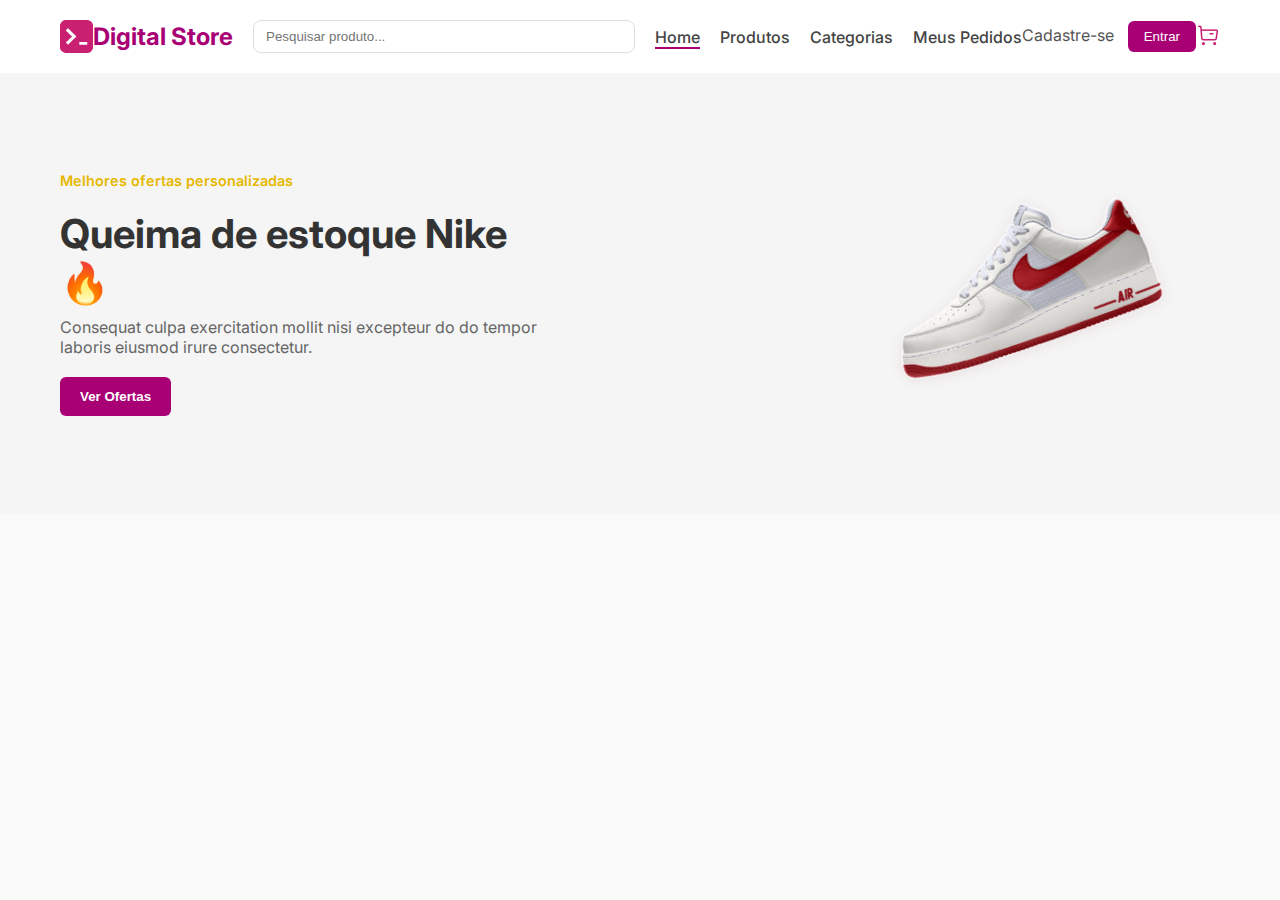
<file: index.html>
<!DOCTYPE html>
<html lang="pt-BR">
  <head>
    <meta charset="UTF-8" />
    <meta name="viewport" content="width=device-width, initial-scale=1.0" />
    <title>Digital Store</title>
    <link rel="stylesheet" href="styles.css" />
    <link
      href="https://fonts.googleapis.com/css2?family=Inter:wght@400;600;700&display=swap"
      rel="stylesheet"
    />
  </head>
  <body>
    <header class="navbar">
      <div class="container">
        <img class="imglogo" src="Group.svg" alt="logo" />
        <div class="logo">Digital Store</div>
        <input type="text" placeholder="Pesquisar produto..." />

        <nav>
          <ul>
            <li><a href="#" class="active">Home</a></li>
            <li>
              <a href="Produtos.html" target="_blank" rel="noopener noreferrer"
                >Produtos</a
              >
            </li>
            <li><a href="#">Categorias</a></li>
            <li><a href="#">Meus Pedidos</a></li>
          </ul>
        </nav>

        <div class="auth">
          <a href="login.html" target="_blank" rel="noopener noreferrer"
            >Cadastre-se</a
          >
          <button>Entrar</button>
        </div>
        <div>
          <img src="Carrinho.png" alt="carrinho" />
        </div>
      </div>
    </header>

    <section class="hero">
      <div class="container hero-content">
        <div class="hero-text">
          <span class="destaque">Melhores ofertas personalizadas</span>
          <h1>Queima de estoque Nike <span>🔥</span></h1>
          <p>
            Consequat culpa exercitation mollit nisi excepteur do do tempor
            laboris eiusmod irure consectetur.
          </p>
          <button class="btn-hero">Ver Ofertas</button>
        </div>
        <div class="hero-img">
          <img src="White-Sneakers-PNG-Clipart 1.svg" alt="Tênis Nike" />
        </div>
      </div>
    </section>
  </body>
</html>
</file>
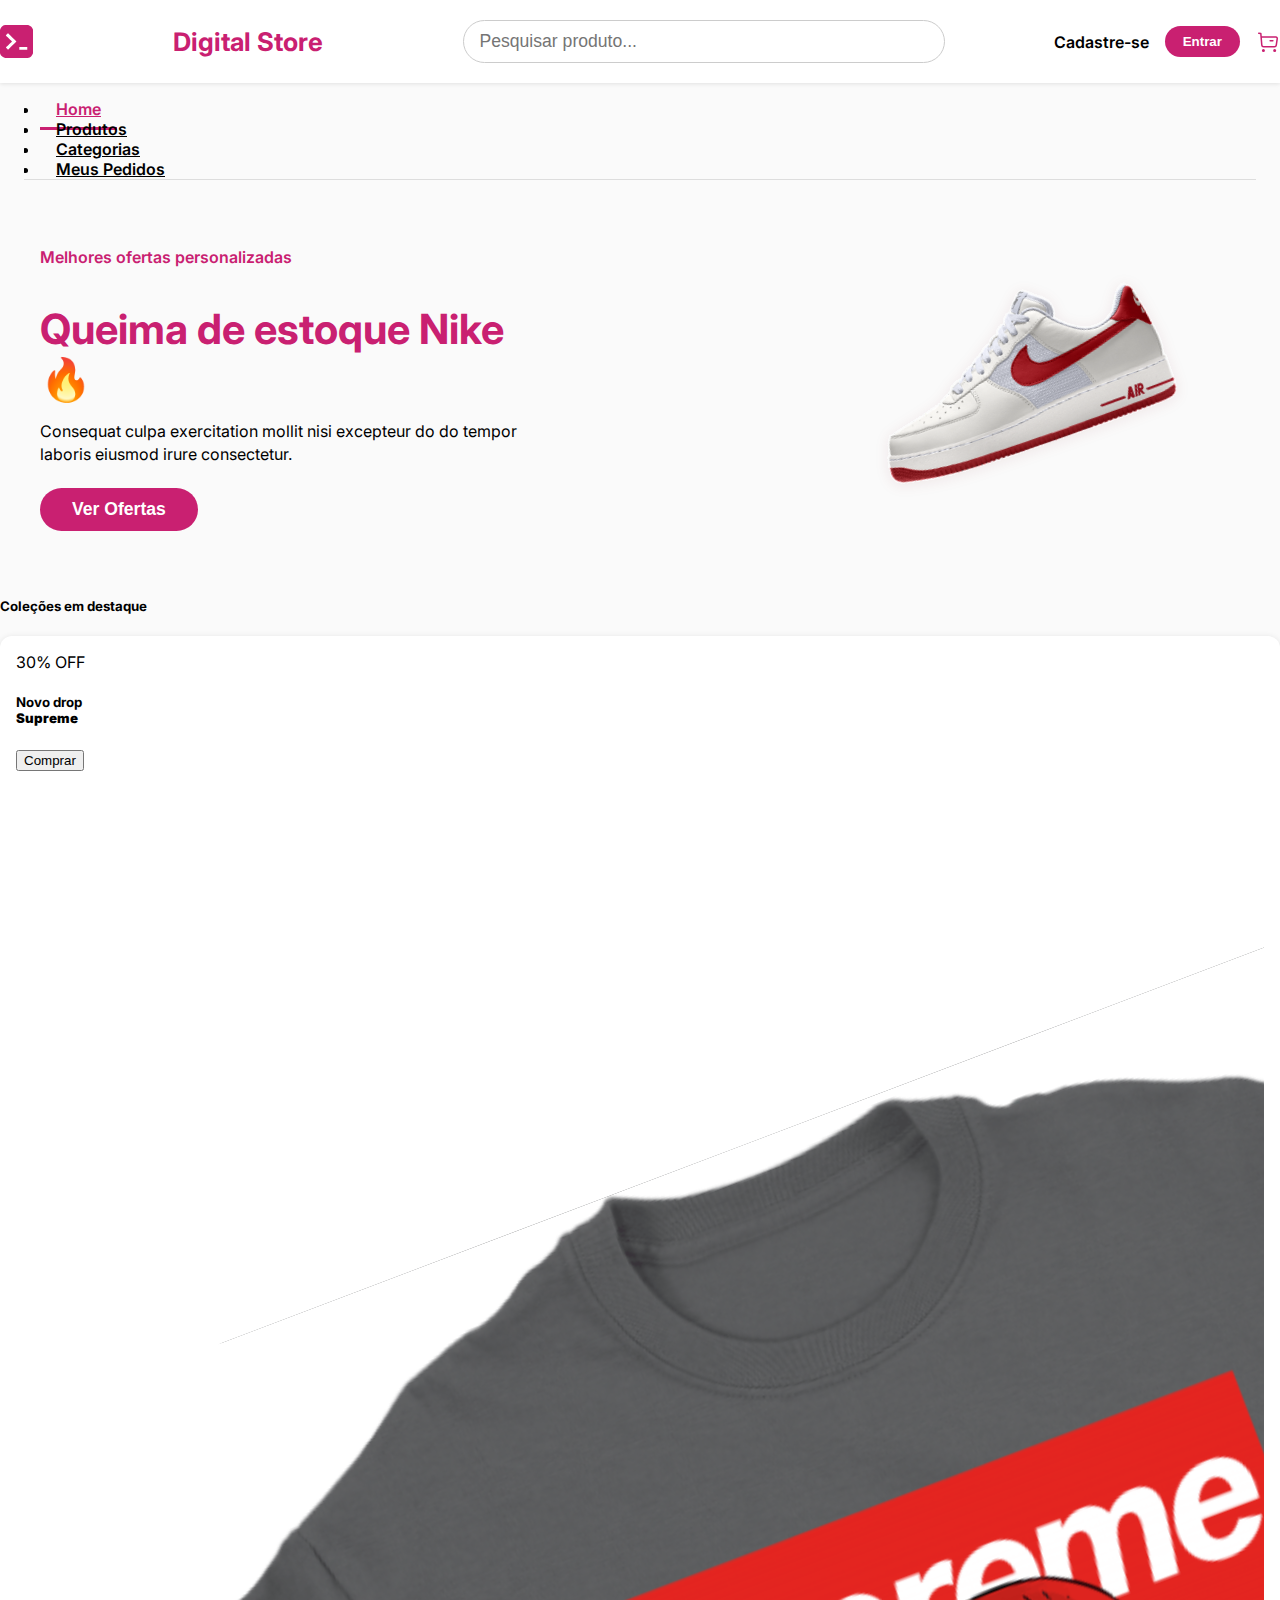
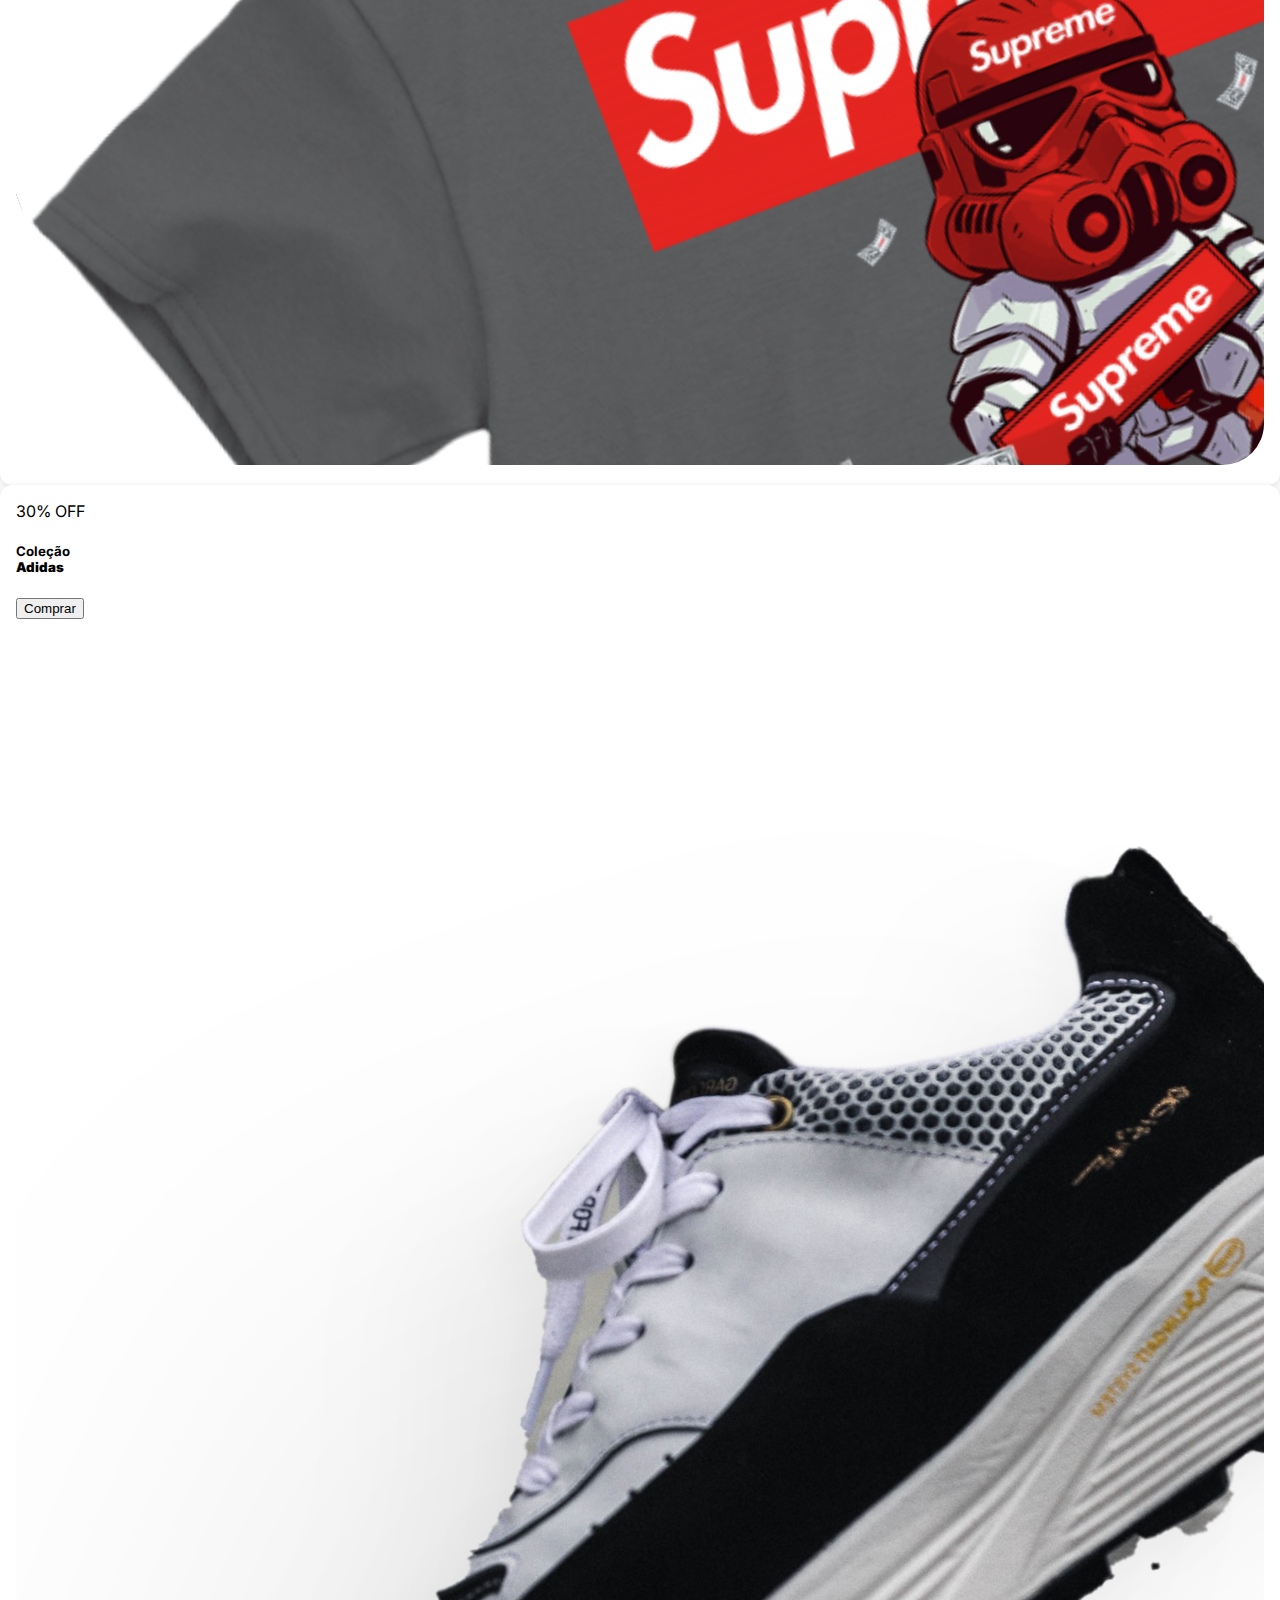
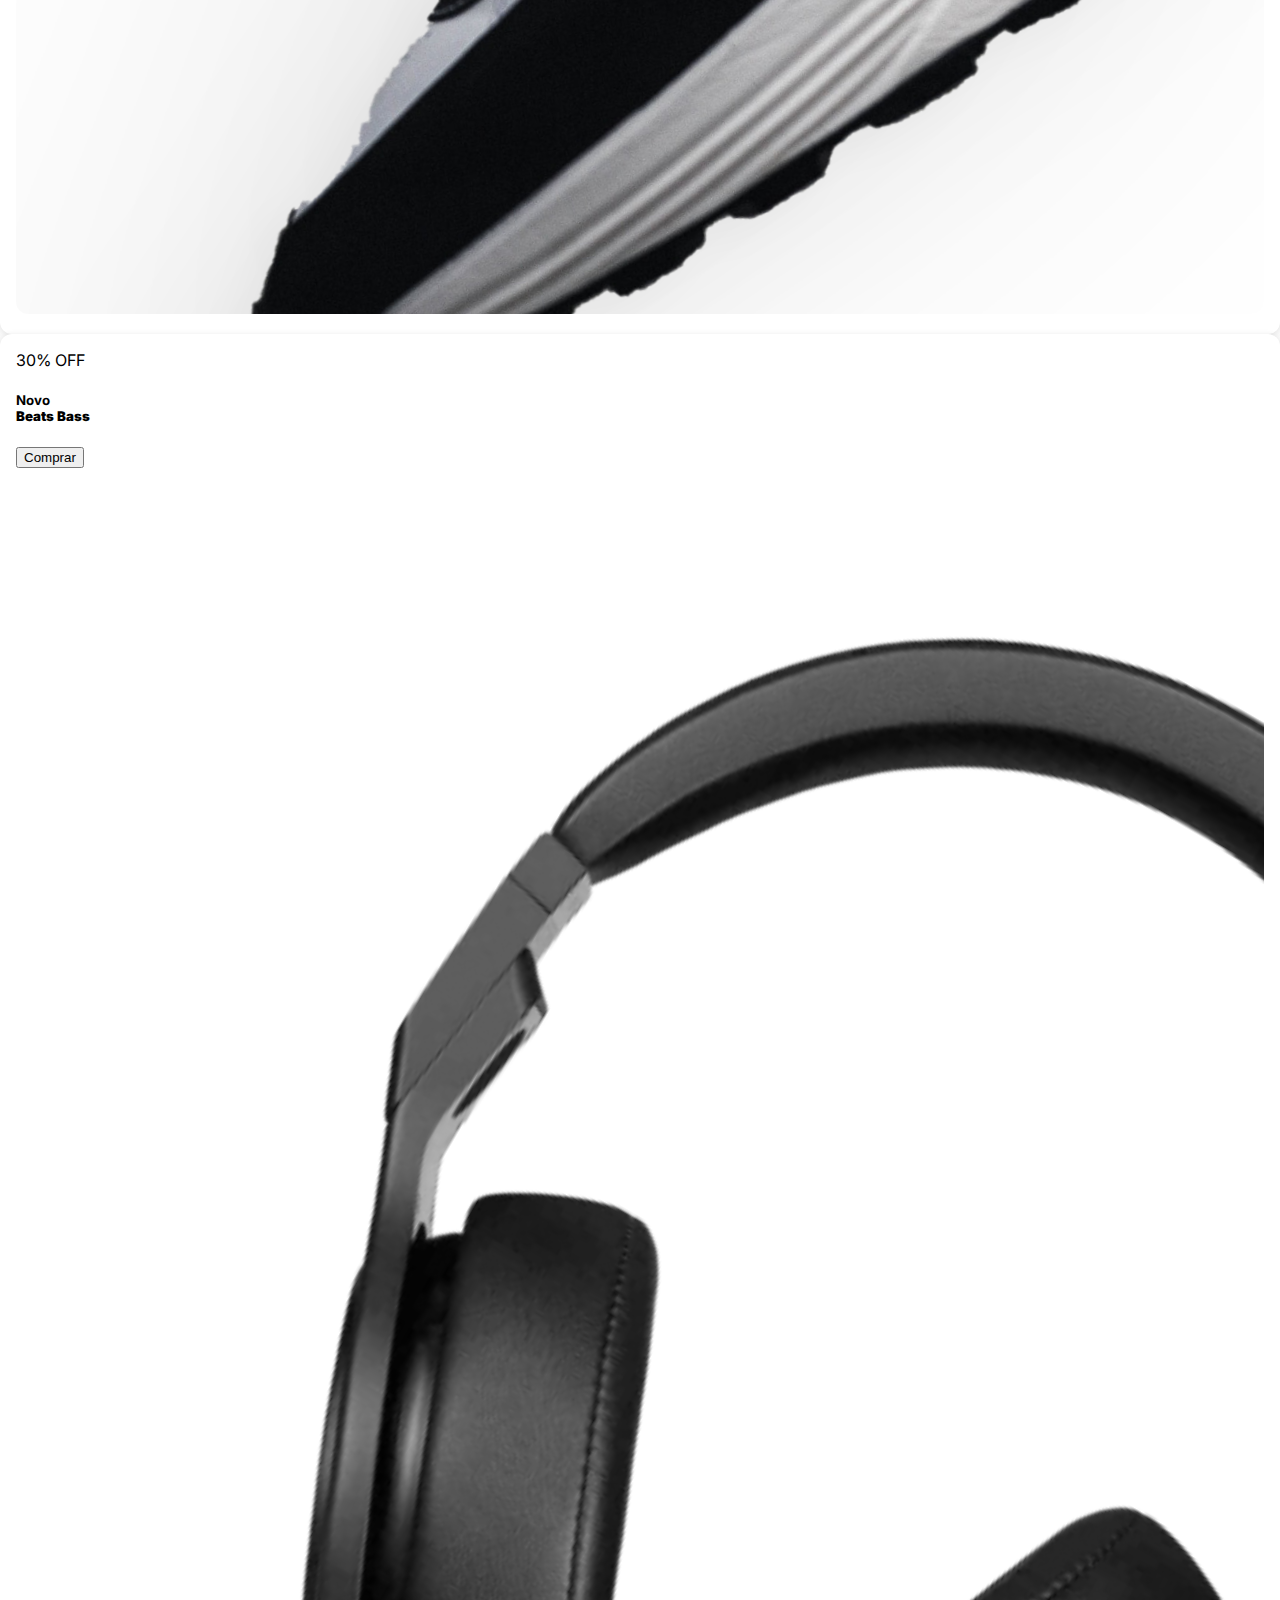
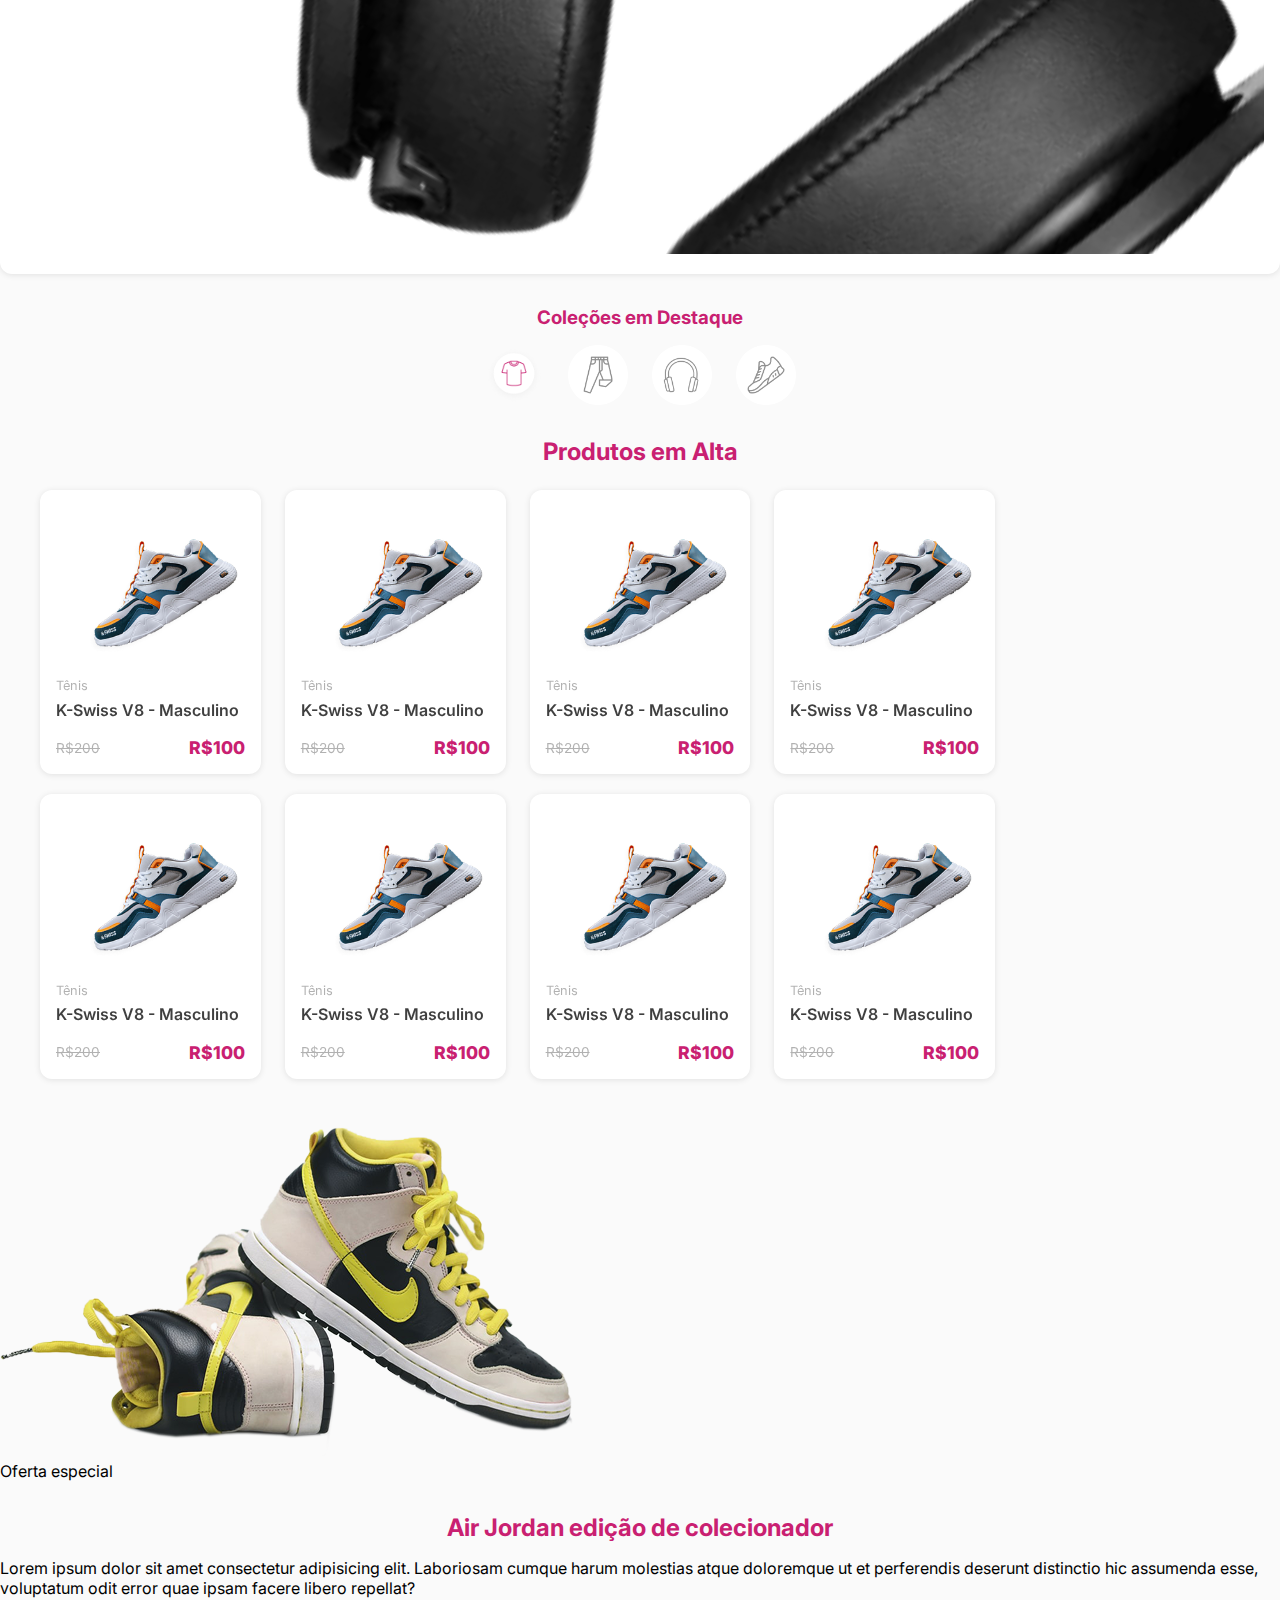
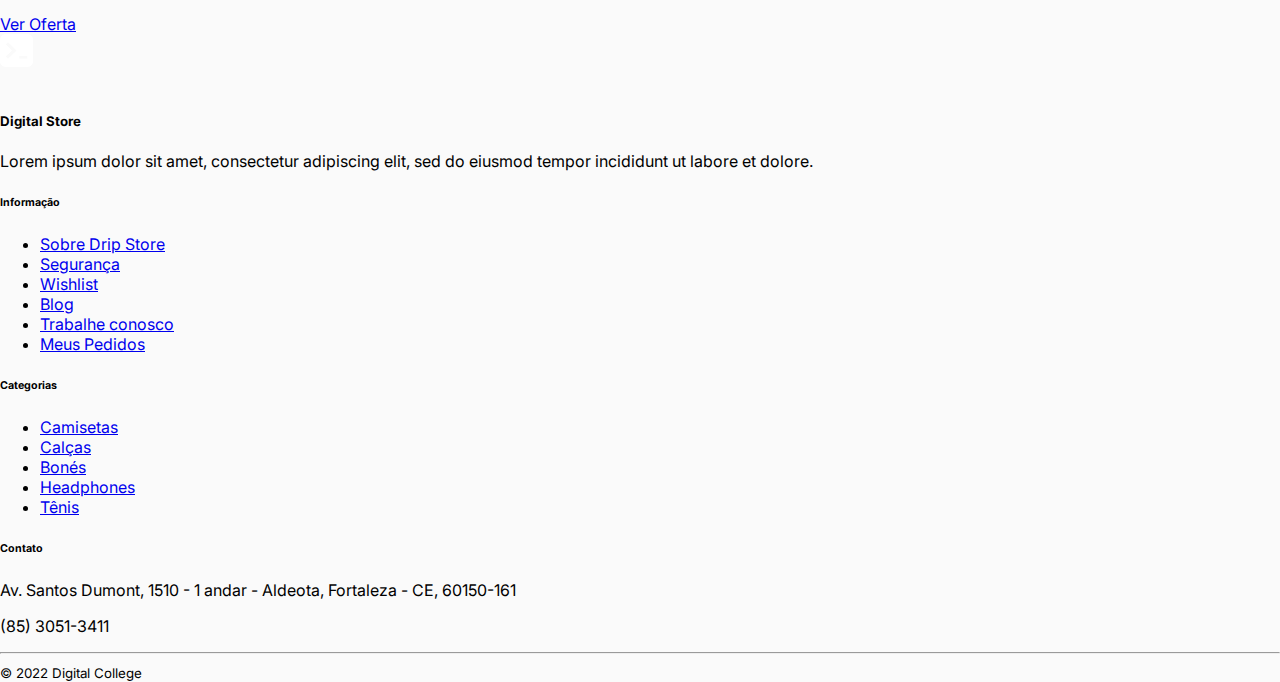
<file: PaginaHome/index.html>
<!DOCTYPE html>
<html lang="pt-BR">

<head>
  <meta charset="UTF-8" />
  <meta name="viewport" content="width=device-width, initial-scale=1, maximum-scale=1, user-scalable=no" />
  <title>Digital Store</title>

  <link href="https://fonts.googleapis.com/css2?family=Inter:wght@400;600;700&display=swap" rel="stylesheet" />

  <link href="https://cdn.jsdelivr.net/npm/bootstrap@5.3.6/dist/css/bootstrap.min.css" rel="stylesheet"
    integrity="sha384-4Q6Gf2aSP4eDXB8Miphtr37CMZZQ5oXLH2yaXMJ2w8e2ZtHTl7GptT4jmndRuHDT" crossorigin="anonymous" />

  <link rel="stylesheet" href="styles.css">
</head>

<body>
  <header class="navbar">
    <nav>
      <div class="container">
        <img class="imglogo" src="Imagens/Group.svg" alt="logo" />
        <div class="logo">Digital Store</div>
        <div class="search-container">
          <input type="text" placeholder="Pesquisar produto..." />
        </div>
        <div class="auth">
          <a href="login.html" target="_blank" rel="noopener noreferrer">Cadastre-se</a>
          <button>Entrar</button>
          <img src="Imagens/Group 53571.svg" alt="carrinho" />
        </div>
      </div>
    </nav>
  </header>

  <ul class="nav nav-underline container">
    <li class="nav-item"><a class="nav-link active" href="#">Home</a></li>
    <li class="nav-item"><a class="nav-link" href="#">Produtos</a></li>
    <li class="nav-item"><a class="nav-link" href="#">Categorias</a></li>
    <li class="nav-item"><a class="nav-link" href="#">Meus Pedidos</a></li>
  </ul>

  <section class="hero">
    <div class="hero-text">
      <span class="destaque">Melhores ofertas personalizadas</span>
      <h1>Queima de estoque Nike <span>🔥</span></h1>
      <p>Consequat culpa exercitation mollit nisi excepteur do do tempor laboris eiusmod irure consectetur.</p>
      <button class="btn-hero">Ver Ofertas</button>
    </div>
    <div class="hero-img">
      <img src="Imagens/White-Sneakers-PNG-Clipart 1.svg" alt="Tênis Nike" />
    </div>
  </section>

  <div class="container py-5">
    <h5 class="fw-bold mb-4">Coleções em destaque</h5>
    <div class="row g-4">

      <!-- Card 1 -->
      <div class="col-md-4">
        <div class="card card-custom h-100">
          <span class="badge-desconto">30% OFF</span>
          <h5 class="mt-3">Novo drop <br> <strong>Supreme</strong></h5>
          <button class="btn btn-comprar">Comprar</button>
          <img src="Imagens/Mask group.svg" alt="Supreme" class="card-img">
        </div>
      </div>

      <!-- Card 2 -->
      <div class="col-md-4">
        <div class="card card-custom h-100">
          <span class="badge-desconto">30% OFF</span>
          <h5 class="mt-3">Coleção <br> <strong>Adidas</strong></h5>
          <button class="btn btn-comprar">Comprar</button>
          <img src="Imagens/ddd 1.svg" alt="Adidas" class="card-img">
        </div>
      </div>

      <!-- Card 3 -->
      <div class="col-md-4">
        <div class="card card-custom h-100">
          <span class="badge-desconto">30% OFF</span>
          <h5 class="mt-3">Novo <br> <strong>Beats Bass</strong></h5>
          <button class="btn btn-comprar">Comprar</button>
          <img src="Imagens/d9db11953a2d185d37246bb1f500c957 1.svg" alt="Beats" class="card-img">
        </div>
      </div>

    </div>
  </div>


  <h3 class="destaque">Coleções em Destaque</h3>

  <div class="icones">
    <img src="Imagens/Frame 10.png" alt="Camisa" />
    <img src="Imagens/Frame 11.png" alt="calca" />
    <img src="Imagens/Frame 13.png" alt="tenis" />
    <img src="Imagens/Frame 14.png" alt="fone" />
  </div>

  <section class="produtos">
    <h2>Produtos em Alta</h2>
    <div class="cards">
      <div class="card">
        <img src="Imagens/Layer 1aa 2.png" alt="Tênis K-Swiss V8 Masculino" />
        <p class="categoria">Tênis</p>
        <p class="nome">K-Swiss V8 - Masculino</p>
        <div class="precos">
          <p class="preco-antigo">R$200</p>
          <p class="preco-novo">R$100</p>
        </div>
      </div>
      <div class="card">
        <img src="Imagens/Layer 1aa 2.png" alt="Tênis K-Swiss V8 Masculino" />
        <p class="categoria">Tênis</p>
        <p class="nome">K-Swiss V8 - Masculino</p>
        <div class="precos">
          <p class="preco-antigo">R$200</p>
          <p class="preco-novo">R$100</p>
        </div>
      </div>
      <div class="card">
        <img src="Imagens/Layer 1aa 2.png" alt="Tênis K-Swiss V8 Masculino" />
        <p class="categoria">Tênis</p>
        <p class="nome">K-Swiss V8 - Masculino</p>
        <div class="precos">
          <p class="preco-antigo">R$200</p>
          <p class="preco-novo">R$100</p>
        </div>
      </div>
      <div class="card">
        <img src="Imagens/Layer 1aa 2.png" alt="Tênis K-Swiss V8 Masculino" />
        <p class="categoria">Tênis</p>
        <p class="nome">K-Swiss V8 - Masculino</p>
        <div class="precos">
          <p class="preco-antigo">R$200</p>
          <p class="preco-novo">R$100</p>
        </div>
      </div>
    </div>
    <br>
    <div class="cards">
      <div class="card">
        <img src="Imagens/Layer 1aa 2.png" alt="Tênis K-Swiss V8 Masculino" />
        <p class="categoria">Tênis</p>
        <p class="nome">K-Swiss V8 - Masculino</p>
        <div class="precos">
          <p class="preco-antigo">R$200</p>
          <p class="preco-novo">R$100</p>
        </div>
      </div>
      <div class="card">
        <img src="Imagens/Layer 1aa 2.png" alt="Tênis K-Swiss V8 Masculino" />
        <p class="categoria">Tênis</p>
        <p class="nome">K-Swiss V8 - Masculino</p>
        <div class="precos">
          <p class="preco-antigo">R$200</p>
          <p class="preco-novo">R$100</p>
        </div>
      </div>
      <div class="card">
        <img src="Imagens/Layer 1aa 2.png" alt="Tênis K-Swiss V8 Masculino" />
        <p class="categoria">Tênis</p>
        <p class="nome">K-Swiss V8 - Masculino</p>
        <div class="precos">
          <p class="preco-antigo">R$200</p>
          <p class="preco-novo">R$100</p>
        </div>
      </div>
      <div class="card">
        <img src="Imagens/Layer 1aa 2.png" alt="Tênis K-Swiss V8 Masculino" />
        <p class="categoria">Tênis</p>
        <p class="nome">K-Swiss V8 - Masculino</p>
        <div class="precos">
          <p class="preco-antigo">R$200</p>
          <p class="preco-novo">R$100</p>
        </div>
      </div>
    </div>
  </section>

  <section class="oferta-especial">
    <div class="container">
      <div class="row align-items-center">
        <div class="col-md-6 text-center">
          <img src="Imagens/Laye 1.png" alt="Air Jordan" class="img-fluid rounded">
        </div>
        <div class="col-md-6">
          <div class="subtitulo">Oferta especial</div>
          <h2 class="fw-bold text-black">Air Jordan edição de colecionador</h2>
          <p class="text-muted">Lorem ipsum dolor sit amet consectetur adipisicing elit. Laboriosam cumque harum
            molestias atque doloremque ut et perferendis deserunt distinctio hic assumenda esse, voluptatum odit error
            quae ipsam facere libero repellat?</p>
          <a href="#" class="btn btn-oferta">Ver Oferta</a>
        </div>
      </div>
    </div>
  </section>



  <footer class="bg-dark text-white pt-5 pb-3">
    <div class="container">
      <div class="row">
        <!-- Logo e texto -->
        <div class="col-md-3">

          <img src="Imagens/Vector.png" alt="logo"><br><br>
          <h5 class="mb-3"><i class="bi bi-play-btn-fill"></i> Digital Store</h5>

          <p>Lorem ipsum dolor sit amet, consectetur adipiscing elit, sed do eiusmod tempor incididunt ut labore et
            dolore.</p>
          <div>
            <a href="#" class="text-white me-2"><i class="bi bi-facebook"></i></a>
            <a href="#" class="text-white me-2"><i class="bi bi-instagram"></i></a>
            <a href="#" class="text-white"><i class="bi bi-twitter"></i></a>
          </div>
        </div>

        <!-- Informação -->
        <div class="col-md-3">
          <h6 class="text-uppercase mb-3 border-start border-primary ps-2">Informação</h6>
          <ul class="list-unstyled">
            <li><a href="#" class="text-white text-decoration-none">Sobre Drip Store</a></li>
            <li><a href="#" class="text-white text-decoration-none">Segurança</a></li>
            <li><a href="#" class="text-white text-decoration-none">Wishlist</a></li>
            <li><a href="#" class="text-white text-decoration-none">Blog</a></li>
            <li><a href="#" class="text-white text-decoration-none">Trabalhe conosco</a></li>
            <li><a href="#" class="text-white text-decoration-none">Meus Pedidos</a></li>
          </ul>
        </div>

        <!-- Categorias -->
        <div class="col-md-3">
          <h6 class="text-uppercase mb-3">Categorias</h6>
          <ul class="list-unstyled">
            <li><a href="#" class="text-white text-decoration-none">Camisetas</a></li>
            <li><a href="#" class="text-white text-decoration-none">Calças</a></li>
            <li><a href="#" class="text-white text-decoration-none">Bonés</a></li>
            <li><a href="#" class="text-white text-decoration-none">Headphones</a></li>
            <li><a href="#" class="text-white text-decoration-none">Tênis</a></li>
          </ul>
        </div>

        <!-- Contato -->
        <div class="col-md-3">
          <h6 class="text-uppercase mb-3">Contato</h6>
          <p class="mb-1">Av. Santos Dumont, 1510 - 1 andar - Aldeota, Fortaleza - CE, 60150-161</p>
          <p>(85) 3051-3411</p>
        </div>
      </div>

      <hr class="border-secondary mt-4">
      <div class="text-center">
        <small>&copy; 2022 Digital College</small>
      </div>
    </div>
  </footer>


  <script src="https://cdn.jsdelivr.net/npm/bootstrap@5.3.6/dist/js/bootstrap.bundle.min.js"
    crossorigin="anonymous"></script>
</body>

</html>
</file>
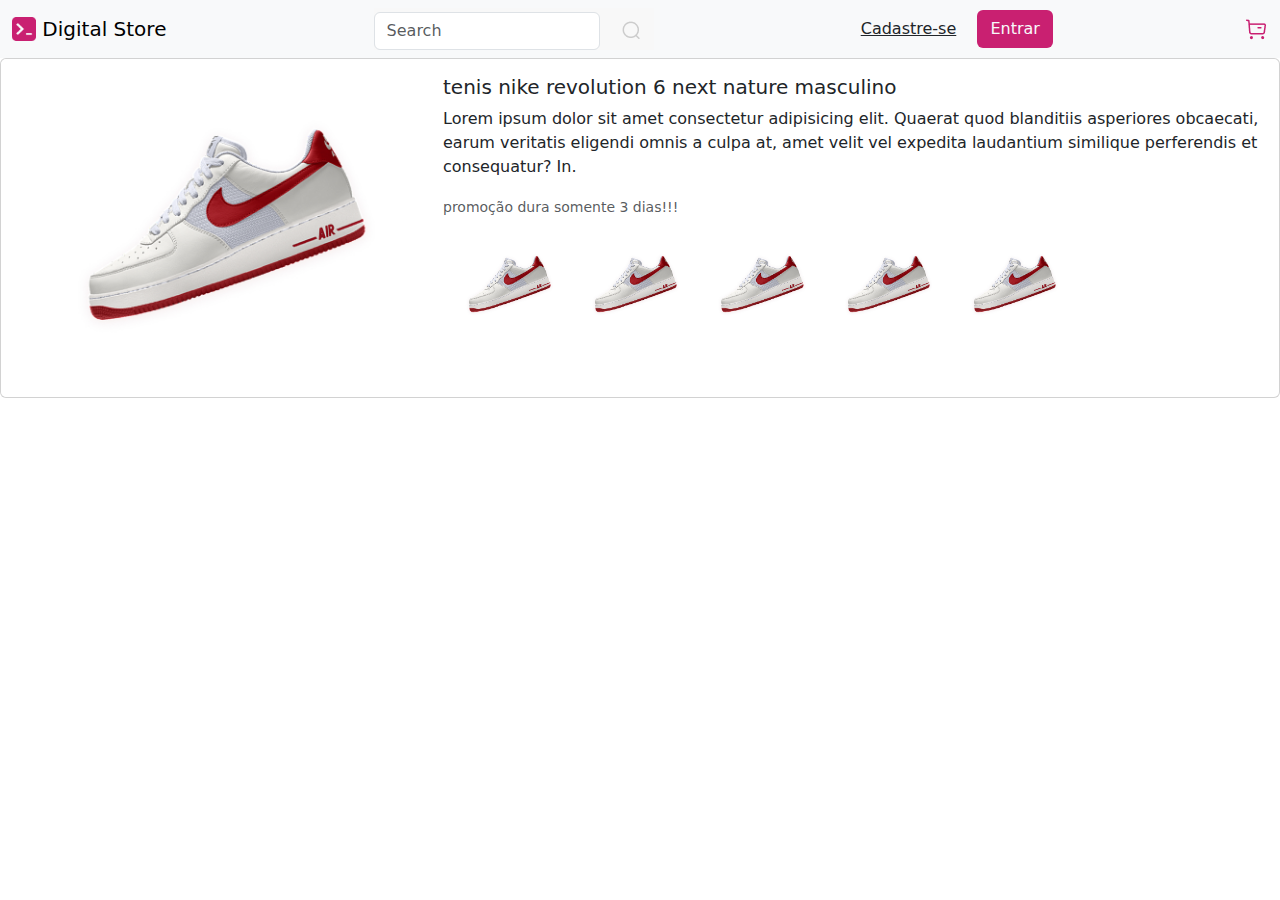
<file: detalhes.html>
<!DOCTYPE html>
<html lang="pt-br">

<head>
  <meta charset="UTF-8">
  <meta name="viewport" content="width=device-width, initial-scale=1.0">
  <title>detalhes</title>
  <link rel="stylesheet" href="https://cdn.jsdelivr.net/npm/bootstrap@5.3.6/dist/css/bootstrap.min.css">
  <!--css do bootstrap -->

  <style>
    .opções {
      display: flex;
      flex-direction: row;
      height: 100px;
    }
  </style>

</head>

<body>
  <header>
    <nav class="navbar navbar-expand-lg bg-body-tertiary">
      <div class="container-fluid">
        <a class="navbar-brand" href="index.html">
          <img src="Vector.png" alt="Logo" height="24" class="d-inline-block align-text-top" />
          Digital Store
        </a>
        <div>
          <form class="d-flex" style="background-color: #f8f8f8" role="search">
            <input class="form-control me-2 mt-1" type="search" placeholder="Search" aria-label="Search" />
            <button class="btn" type="submit">
              <img src="Search.png" alt="pesquisa" />
            </button>
          </form>
        </div>
        <div>
          <a href="" class="text-dark p-3">Cadastre-se</a>
          <button type="button" class="btn" style="background: #c92071">
            <a href="" class="text-decoration-none text-light">Entrar</a>
          </button>
        </div>
        <div>
          <img src="Carrinho.png" alt="" />
        </div>
      </div>
    </nav>
  </header>

  <main id=principal>
    <div id=selecionado>
      <div class="card mb-3">
        <div class="row g-0">
          <div class="col-md-4 foto">
            <img src="White-Sneakers-PNG-Clipart 1.jpg" class="img-fluid rounded-start" alt="sapato nike">
          </div>
          <div class="col-md-8">
            <div class="card-body">
              <h5 class="card-title">tenis nike revolution 6 next nature masculino</h5>
              <p class="card-text">Lorem ipsum dolor sit amet consectetur adipisicing elit. Quaerat quod blanditiis
                asperiores obcaecati, earum veritatis eligendi omnis a culpa at, amet velit vel expedita laudantium
                similique perferendis et consequatur? In.</p>
              <p class="card-text"><small class="text-body-secondary">promoção dura somente 3 dias!!!</small></p>

              <div class="opções">
                <img src="White-Sneakers-PNG-Clipart 1.jpg" alt="">
                <img src="White-Sneakers-PNG-Clipart 1.jpg" alt="">
                <img src="White-Sneakers-PNG-Clipart 1.jpg" alt="">
                <img src="White-Sneakers-PNG-Clipart 1.jpg" alt="">
                <img src="White-Sneakers-PNG-Clipart 1.jpg" alt="">

              </div>
            </div>
          </div>
        </div>
      </div>

    </div>
  </main>
</body>
<script src="https://cdn.jsdelivr.net/npm/bootstrap@5.3.6/dist/js/bootstrap.bundle.min.js
">//js do bootstrap</script>

</html>
</file>
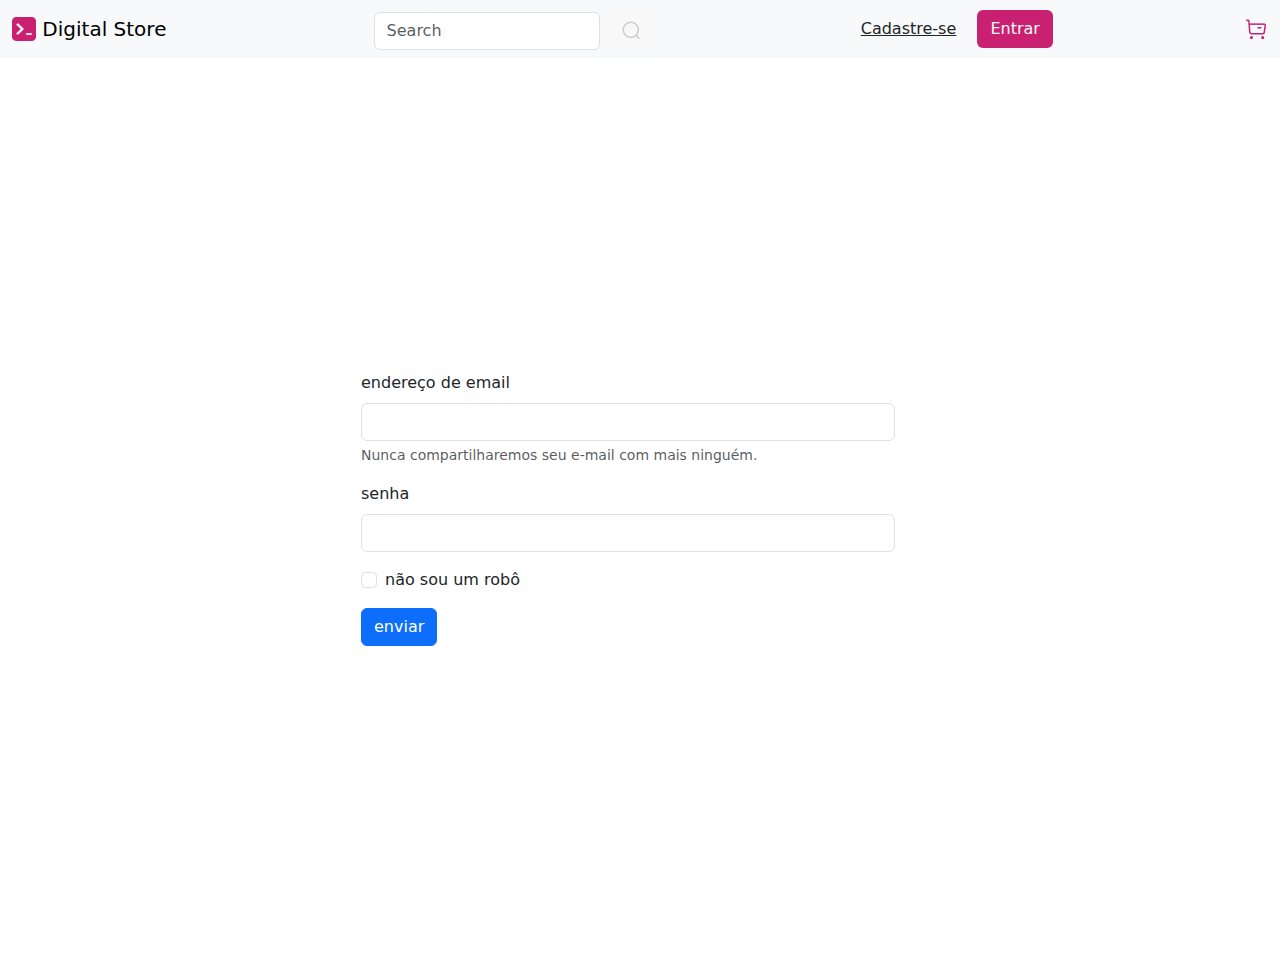
<file: login.html>
<!DOCTYPE html>
<html lang="pt-br">
  <head>
    <meta charset="UTF-8" />
    <meta name="viewport" content="width=device-width, initial-scale=1.0" />
    <title>pagina de login</title>
    <link
      rel="stylesheet"
      href="https://cdn.jsdelivr.net/npm/bootstrap@5.3.5/dist/css/bootstrap.min.css"
    />
  </head>
  <header>
    <nav class="navbar navbar-expand-lg bg-body-tertiary">
      <div class="container-fluid">
        <a class="navbar-brand" href="index.html">
          <img
            src="Vector.png"
            alt="Logo"
            height="24"
            class="d-inline-block align-text-top"
          />
          Digital Store
        </a>
        <div>
          <form class="d-flex" style="background-color: #f8f8f8" role="search">
            <input
              class="form-control me-2 mt-1"
              type="search"
              placeholder="Search"
              aria-label="Search"
            />
            <button class="btn" type="submit">
              <img src="Search.png" alt="pesquisa" />
            </button>
          </form>
        </div>
        <div>
          <a href="" class="text-dark p-3">Cadastre-se</a>
          <button type="button" class="btn" style="background: #c92071">
            <a href="" class="text-decoration-none text-light">Entrar</a>
          </button>
        </div>
        <div>
          <img src="Carrinho.png" alt="" />
        </div>
      </div>
    </nav>
  </header>
  <body>
    <div class="container vh-100 d-flex align-items-center">
      <div class="row w-100">
        <div class="col-10 col-md-6 mx-auto">
          <form class="formulario">
            <div class="mb-3">
              <label for="exampleInputEmail1" class="form-label"
                >endereço de email</label
              >
              <input
                type="email"
                class="form-control"
                id="exampleInputEmail1"
                aria-describedby="emailHelp"
              />
              <div id="emailHelp" class="form-text">
                Nunca compartilharemos seu e-mail com mais ninguém.
              </div>
            </div>
            <div class="mb-3">
              <label for="exampleInputPassword1" class="form-label"
                >senha</label
              >
              <input
                type="password"
                class="form-control"
                id="exampleInputPassword1"
              />
            </div>
            <div class="mb-3 form-check">
              <input
                type="checkbox"
                class="form-check-input"
                id="exampleCheck1"
              />
              <label class="form-check-label" for="exampleCheck1"
                >não sou um robô</label
              >
            </div>
            <button type="submit" class="btn btn-primary">enviar</button>
          </form>
        </div>
      </div>
    </div>
  </body>

  <script src="https://cdn.jsdelivr.net/npm/bootstrap@5.3.5/dist/js/bootstrap.bundle.min.js
"></script>
</html>
</file>
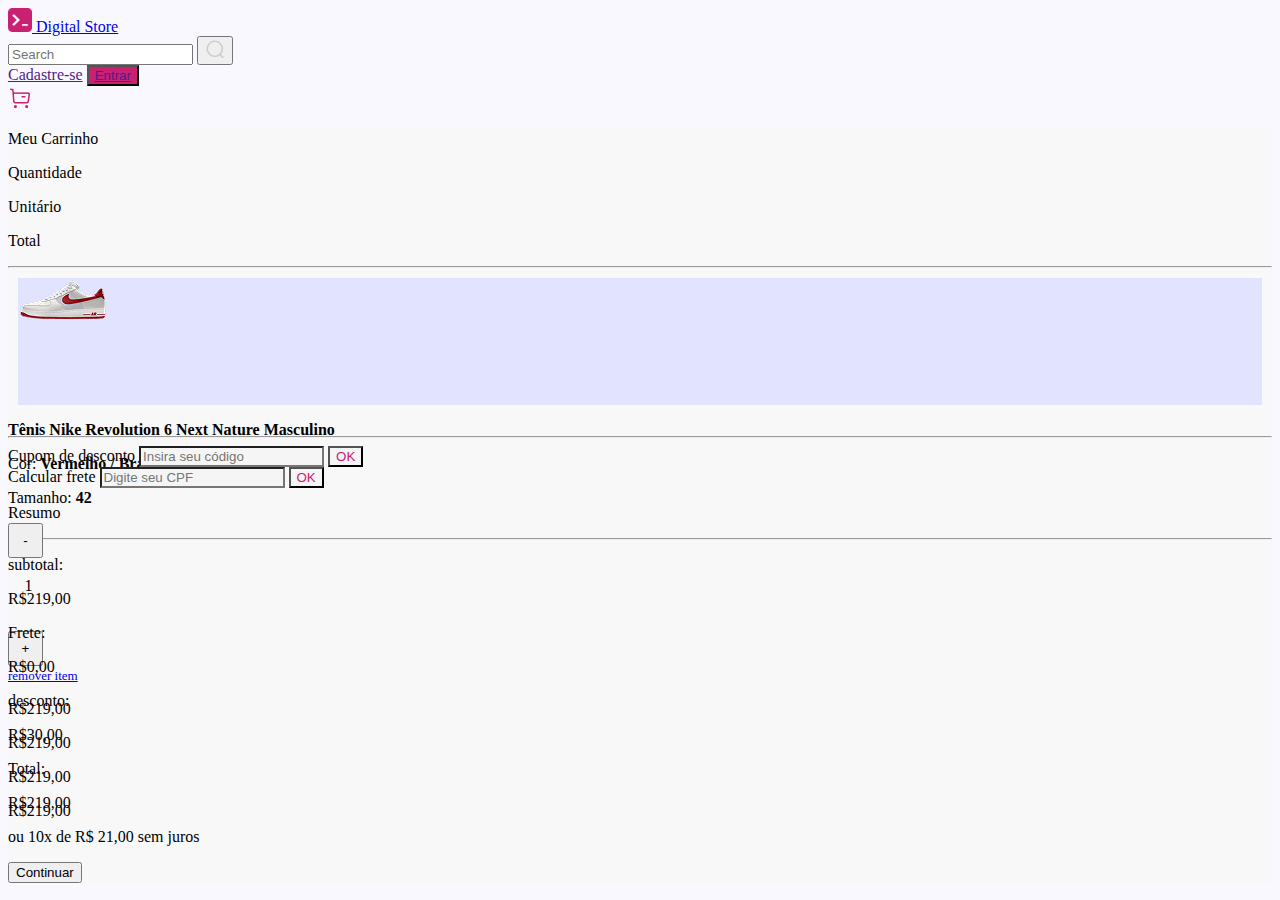
<file: Produtos.html>
<!DOCTYPE html>
<html lang="pt-br">

<head>
  <meta charset="UTF-8">
  <meta name="viewport" content="width=device-width, initial-scale=1.0">
  <link href="https://cdn.jsdelivr.net/npm/bootstrap@5.3.5/dist/css/bootstrap.min.css" rel="stylesheet"
    integrity="sha384-SgOJa3DmI69IUzQ2PVdRZhwQ+dy64/BUtbMJw1MZ8t5HZApcHrRKUc4W0kG879m7" crossorigin="anonymous">
  <style>
    .botoes {
      width: 35px;
      height: 35px;
      padding: 3px;
      text-align: center;

    }
    
      #btnentrar{
        background: #C92071;
    }
    section,#barradpesquisa{
      background-color: #f8f8f8;
    }
    #produto{
      background: #E2E3FF; height: 127px; margin: 10px;
    }
    #btndesconto{
      color:#C92071; background-color: #f5f5f5;
    }
    #btnfrete{
      color:#C92071; background-color: #f5f5f5;
    }
    #input-desconto{
      background-color: #f5f5f5;
    }
    #input-frete{
      background-color: #f5f5f5;
    }
  </style>
  <title>Produtos</title>
</head>

<body style="background-color: #F9F8FE;">
  <header>
    <nav class="navbar navbar-expand-lg bg-body-tertiary">
      <div class="container-fluid">
        <a class="navbar-brand" href="index.html">
          <img src="Vector.png" alt="Logo" height="24" class="d-inline-block align-text-top">
          Digital Store
        </a>
        <div>
          <form class="d-flex" id="barradepesquisa"  role="search">
            <input class="form-control me-2 mt-1" type="search" placeholder="Search" aria-label="Search">
            <button class="btn" type="submit"><img src="Search.png" alt="pesquisa"></button>
          </form>
        </div>
        <div>
          <a href="" class="text-dark p-3">Cadastre-se</a>
          <button type="button" class="btn"  id="btnentrar">
            <a href="" class="text-decoration-none text-light">Entrar</a>
          </button>
        </div>
        <div>
          <img src="Carrinho.png" alt="">
        </div>
      </div>
    </nav>
  </header>
  <main class="container">
    <section class="p-3 border">
      <div class="row">
        <div class="col-6 col-xxl-2">
          <p>Meu Carrinho</p>
        </div>
        <div class="col-3 col-xxl-1 offset-xxl-3">
          <p>Quantidade</p>
        </div>
        <div class="col-2 col-xxl-1 offset-xxl-1">
          <p>Unitário</p>
        </div>
        <div class="col-1 col-xxl-1">
          <p>Total</p>
        </div>
        <hr class="col-9 ">
      </div>

      <div class="row">

        <div class="col-xxl-9 d-flex " style="height: 150px;">
          <div class="col-3 col-xxl-2 align-content-around rounded-2 " id="produto">
            <img src="White-Sneakers-PNG-Clipart 2.png" class="m-xxl-4" alt="">
          </div>
          <div class="col-3 col-xxl-3">
            <strong>
              <p>Tênis Nike Revolution 6 Next Nature Masculino</p>
            </strong>
            <p>Cor:<strong> Vermelho / Branco</strong></p>
            <p>Tamanho: <strong>42</strong></p>
          </div>
          <div class="col-3 col-xxl-2 d-flex flex-column align-items-center offset-xxl-2">
            <div class="d-flex m-4">
              <button type="button" class="botoes btn border">-</button>
              <p class="botoes m-0">1</p>
              <button type="button" class="botoes btn border">+</button>
            </div>
            <a href="#" class="text-dark" style="font-size: 13px;">remover item</a>
            <!-- botão?? -->
          </div>
          <div class="col-2 col-xxl-1 offset-xxl-1">
            <p class="text-dark text-decoration-line-through text-opacity-25">R$219,00</p>
            <p class="fw-bold">R$219,00</p>
          </div>
          <div class="col-2 col-xxl-1 ">
            <p class=" text-dark text-decoration-line-through text-opacity-25">R$219,00</p>
            <p class="fw-bold">R$219,00</p>
          </div>
        </div>

        <hr class="col-9">
        <div class="col-9 d-flex">
          <div class="col-3 ">
            <form action="">
              <label for="" class="col-12 fw-bold">Cupom de desconto</label>
              <input type="text" id="input-desconto"  class="rounded-1 border-0 p-1"
                placeholder="Insira seu código">
              <button class="btn" id="btndesconto">OK</button>
          </div>

          <div class="col-3 offset-3">
            <label for="" class="col-12 fw-bold">Calcular frete</label>
            <input type="text" id="input-frete"  class="rounded-1 border-0 p-1"
              placeholder="Digite seu CPF">
            <button class="btn" id="btndesconto">OK</button>
          </div>
          </form>
        </div>
        <div class="col">

          <div class="col-3">
            <p class="fw-bold">Resumo</p>
            <hr>
            <div class="d-flex flex-row justify-content-between">
              <p>subtotal:</p>
              <p class="fw-bold">R$219,00</p>
            </div>

            <div class="d-flex flex-row justify-content-between">
              <p>Frete:</p>
              <p class="fw-bold">R$0,00</p>
            </div>

            <div class="d-flex flex-row justify-content-between">
              <p>desconto:</p>
              <p class="fw-bold">R$30,00</p>
            </div>

            <div class="d-flex flex-row justify-content-between">
              <p class="fw-bold">Total:</p>
              <p class="fw-bold text-danger">R$219,00</p>
            </div>

            <div class="d-flex flex-row justify-content-end">
              <p class="text-dark fw-bolder opacity-25">ou 10x de R$ 21,00 sem juros</p>
            </div>
            <button class="col-12 btn bg-warning text-white fw-bolder">Continuar</button>
          </div>
        </div>
      </div>


    </section>
  </main>

</body>
<script src="https://cdn.jsdelivr.net/npm/@popperjs/core@2.11.8/dist/umd/popper.min.js"
  integrity="sha384-I7E8VVD/ismYTF4hNIPjVp/Zjvgyol6VFvRkX/vR+Vc4jQkC+hVqc2pM8ODewa9r" crossorigin="anonymous"></script>
<script src="https://cdn.jsdelivr.net/npm/bootstrap@5.3.5/dist/js/bootstrap.min.js"
  integrity="sha384-VQqxDN0EQCkWoxt/0vsQvZswzTHUVOImccYmSyhJTp7kGtPed0Qcx8rK9h9YEgx+" crossorigin="anonymous"></script>

</html>
</file>
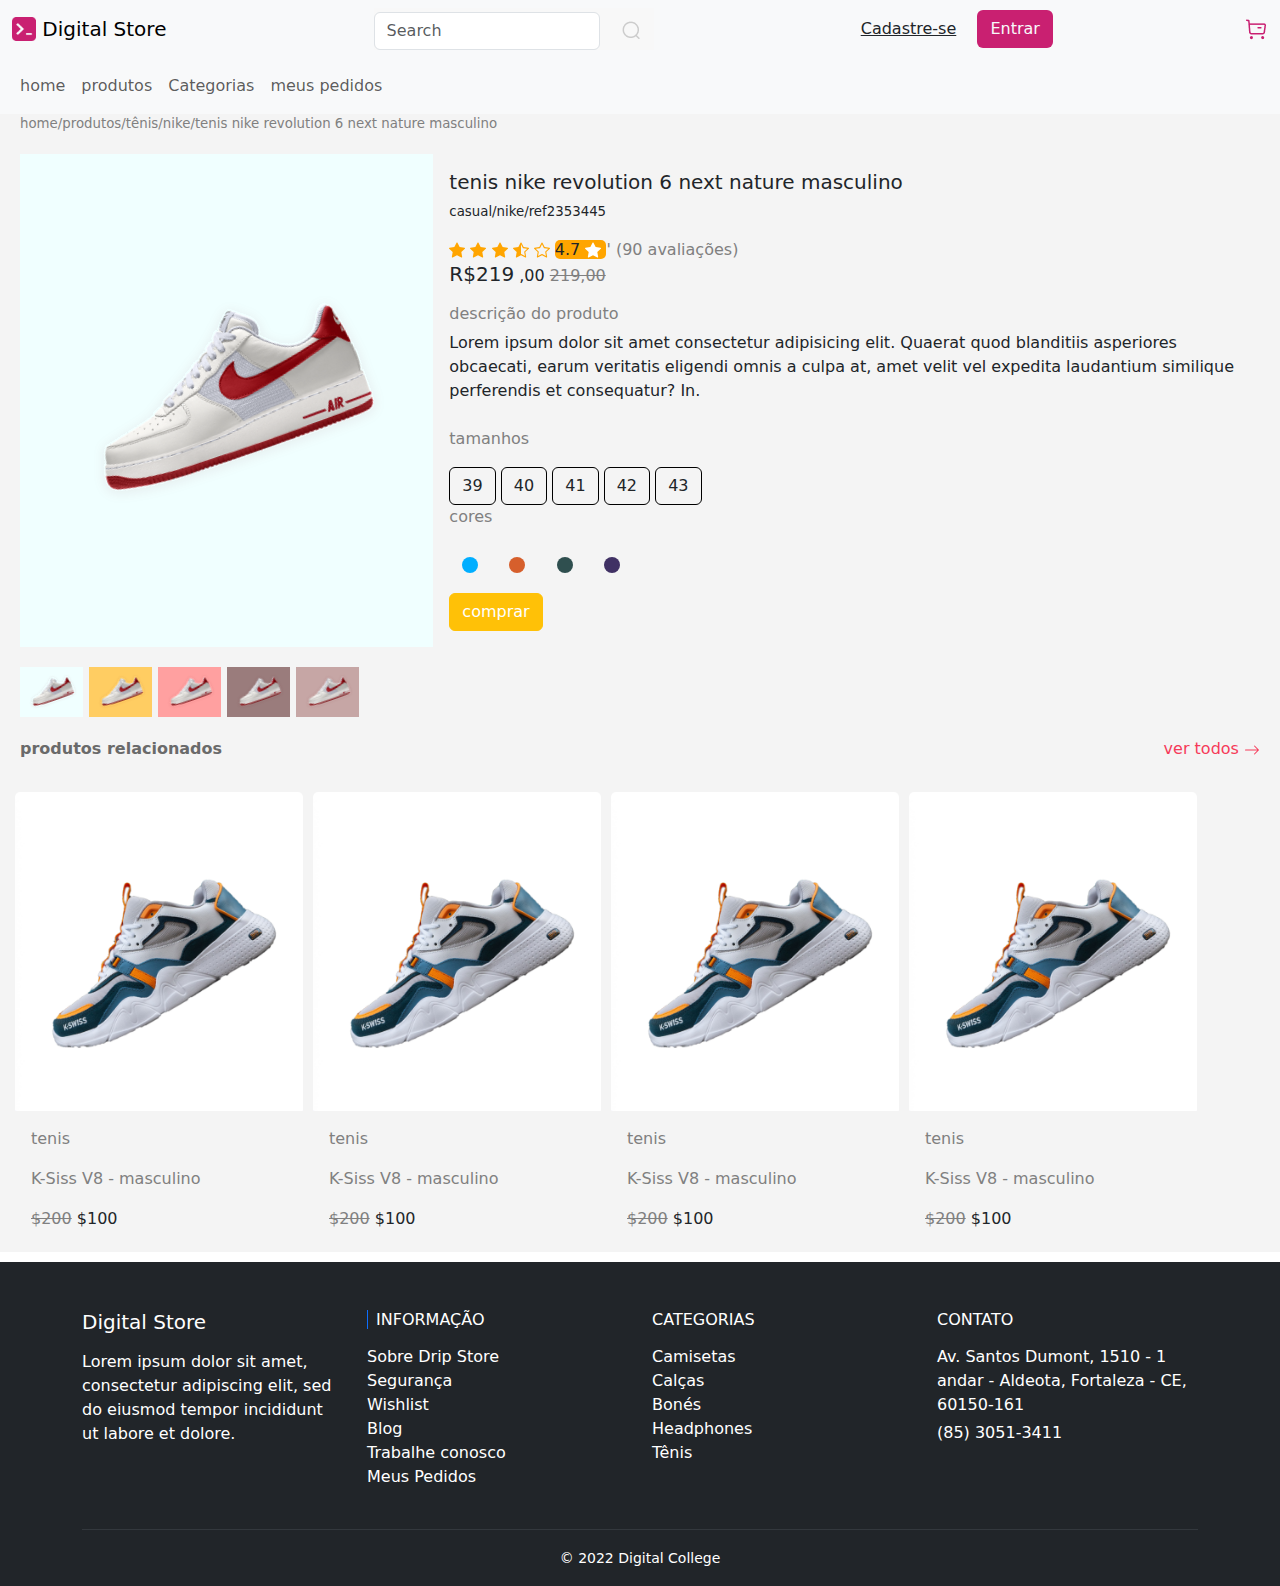
<file: Detalhes/detalhes.html>
<!DOCTYPE html>
<html lang="pt-br">

<head>
  <meta charset="UTF-8">
  <meta name="viewport" content="width=device-width, initial-scale=1.0">
  <title>detalhes</title>
  <link rel="stylesheet" href="https://cdn.jsdelivr.net/npm/bootstrap@5.3.6/dist/css/bootstrap.min.css">
  <!--css do bootstrap -->

  <link rel="stylesheet" href="style.css">

  <link rel="icon" type="imagem/svg+xml" href="Group.svg">

</head>

<body>
  <header>
    <!-- navbar -->
    <nav class="navbar navbar-expand-lg bg-body-tertiary">
      <div class="container-fluid">
        <a class="navbar-brand" href="index.html">
          <img src="Vector.png" alt="Logo" height="24" class="d-inline-block align-text-top" />
          Digital Store
        </a>
        <div>
          <form class="d-flex" style="background-color: #f8f8f8" role="search">
            <input class="form-control me-2 mt-1" type="search" placeholder="Search" aria-label="Search" />
            <button class="btn" type="submit">
              <img src="Search.png" alt="pesquisa" />
            </button>
          </form>
        </div>
        <div>
          <a href="" class="text-dark p-3">Cadastre-se</a>
          <button type="button" class="btn" style="background: #c92071">
            <a href="" class="text-decoration-none text-light">Entrar</a>
          </button>
        </div>
        <div>
          <img src="Carrinho.png" alt="" />
        </div>
      </div>

    </nav>

    <!-- navbar2 -->
    <nav class="navbar navbar-expand-lg bg-body-tertiary">
      <div class="container-fluid">
        <button class="navbar-toggler" type="button" data-bs-toggle="collapse" data-bs-target="#navbarNavAltMarkup"
          aria-controls="navbarNavAltMarkup" aria-expanded="false" aria-label="Toggle navigation">
          <span class="navbar-toggler-icon"></span>
        </button>
        <div class="collapse navbar-collapse" id="navbarNavAltMarkup">
          <div class=" navebar navbar-nav">
            <a class="nav-link" href="#">home</a>
            <a class="nav-link" href="#">produtos</a>
            <a class="nav-link" href="#">Categorias</a>
            <a class="nav-link" href="#">meus pedidos</a>
          </div>
        </div>
      </div>
    </nav>

  </header>

  <main id=principal>
    <p class="caminho">home/produtos/tênis/nike/tenis nike revolution 6 next nature masculino</p>
    <div id=selecionado>
      <div class="principal card mb-3">
        <div class="row g-0">

          <!-- imagem -->
          <div class="imagemP col-md-4 foto">
            <img src="White-Sneakers-PNG-Clipart 1.svg" class="img-fluid rounded-start" alt="sapato nike">
          </div>
          <div class="col-md-8">
            <div class="card-body">
              <h5 class="card-title">tenis nike revolution 6 next nature masculino</h5>
              <p style="font-size: smaller;">casual/nike/ref2353445</p>

              <!-- avaliação do produto -->
              <section class="avaliação">
                <svg xmlns="http://www.w3.org/2000/svg" width="16" height="16" fill="currentColor"
                  class="bi bi-star-fill" viewBox="0 0 16 16">
                  <path style="color: orange;"
                    d="M3.612 15.443c-.386.198-.824-.149-.746-.592l.83-4.73L.173 6.765c-.329-.314-.158-.888.283-.95l4.898-.696L7.538.792c.197-.39.73-.39.927 0l2.184 4.327 4.898.696c.441.062.612.636.282.95l-3.522 3.356.83 4.73c.078.443-.36.79-.746.592L8 13.187l-4.389 2.256z" />
                </svg>
                <svg xmlns="http://www.w3.org/2000/svg" width="16" height="16" fill="currentColor"
                  class="bi bi-star-fill" viewBox="0 0 16 16">
                  <path style="color: orange;"
                    d="M3.612 15.443c-.386.198-.824-.149-.746-.592l.83-4.73L.173 6.765c-.329-.314-.158-.888.283-.95l4.898-.696L7.538.792c.197-.39.73-.39.927 0l2.184 4.327 4.898.696c.441.062.612.636.282.95l-3.522 3.356.83 4.73c.078.443-.36.79-.746.592L8 13.187l-4.389 2.256z" />
                </svg>
                <svg xmlns="http://www.w3.org/2000/svg" width="16" height="16" fill="currentColor"
                  class="bi bi-star-fill" viewBox="0 0 16 16">
                  <path style="color: orange;"
                    d="M3.612 15.443c-.386.198-.824-.149-.746-.592l.83-4.73L.173 6.765c-.329-.314-.158-.888.283-.95l4.898-.696L7.538.792c.197-.39.73-.39.927 0l2.184 4.327 4.898.696c.441.062.612.636.282.95l-3.522 3.356.83 4.73c.078.443-.36.79-.746.592L8 13.187l-4.389 2.256z" />
                </svg>
                <svg xmlns="http://www.w3.org/2000/svg" width="16" height="16" fill="currentColor"
                  class="bi bi-star-half" viewBox="0 0 16 16">
                  <path style="color: orange;"
                    d="M5.354 5.119 7.538.792A.52.52 0 0 1 8 .5c.183 0 .366.097.465.292l2.184 4.327 4.898.696A.54.54 0 0 1 16 6.32a.55.55 0 0 1-.17.445l-3.523 3.356.83 4.73c.078.443-.36.79-.746.592L8 13.187l-4.389 2.256a.5.5 0 0 1-.146.05c-.342.06-.668-.254-.6-.642l.83-4.73L.173 6.765a.55.55 0 0 1-.172-.403.6.6 0 0 1 .085-.302.51.51 0 0 1 .37-.245zM8 12.027a.5.5 0 0 1 .232.056l3.686 1.894-.694-3.957a.56.56 0 0 1 .162-.505l2.907-2.77-4.052-.576a.53.53 0 0 1-.393-.288L8.001 2.223 8 2.226z" />
                </svg>
                <svg xmlns="http://www.w3.org/2000/svg" width="16" height="16" fill="currentColor" class="bi bi-star"
                  viewBox="0 0 16 16">
                  <path style="color: orange;"
                    d="M2.866 14.85c-.078.444.36.791.746.593l4.39-2.256 4.389 2.256c.386.198.824-.149.746-.592l-.83-4.73 3.522-3.356c.33-.314.16-.888-.282-.95l-4.898-.696L8.465.792a.513.513 0 0 0-.927 0L5.354 5.12l-4.898.696c-.441.062-.612.636-.283.95l3.523 3.356-.83 4.73zm4.905-2.767-3.686 1.894.694-3.957a.56.56 0 0 0-.163-.505L1.71 6.745l4.052-.576a.53.53 0 0 0 .393-.288L8 2.223l1.847 3.658a.53.53 0 0 0 .393.288l4.052.575-2.906 2.77a.56.56 0 0 0-.163.506l.694 3.957-3.686-1.894a.5.5 0 0 0-.461 0z" />
                </svg>
                <span style="background-color: orange; border-radius: 5px;">4.7 <svg xmlns="http://www.w3.org/2000/svg"
                    width="16" height="16" fill="currentColor" class="bi bi-star-fill" viewBox="0 0 16 16">
                    <path style="color: white;"
                      d="M3.612 15.443c-.386.198-.824-.149-.746-.592l.83-4.73L.173 6.765c-.329-.314-.158-.888.283-.95l4.898-.696L7.538.792c.197-.39.73-.39.927 0l2.184 4.327 4.898.696c.441.062.612.636.282.95l-3.522 3.356.83 4.73c.078.443-.36.79-.746.592L8 13.187l-4.389 2.256z" />
                  </svg> </span>
                <span style="color: gray;">' (90 avaliações)</span>
              </section>

              <!-- preço do produto -->
              <section id="preço">
                <h5 class=" d-inline-block">R$219 </h5>
                <p class=" d-inline-block">,00</p>
                <p class="d-inline-block" style="text-decoration: line-through; color: gray;">219,00</p>
              </section>

              <!-- descrição do produto -->
              <section id="descrição">
                <h6 style="color: gray;">descrição do produto</h6>
                <p class="card-text">Lorem ipsum dolor sit amet consectetur adipisicing elit. Quaerat quod blanditiis
                  asperiores obcaecati, earum veritatis eligendi omnis a culpa at, amet velit vel expedita laudantium
                  similique perferendis et consequatur? In.</p>
              </section>
              <br>
              <!-- tamanhos disponiveis -->
              <section class="tamanhos">
                <p style="color: gray;">tamanhos</p>
                <button class="btn_tamanho btn">39</button>
                <button class="btn_tamanho btn">40</button>
                <button class="btn_tamanho btn">41</button>
                <button class="btn_tamanho btn">42</button>
                <button class="btn_tamanho btn">43</button>
              </section>

              <!-- opções de cores do sapato -->
              <div class="cores">
                <p style="color: gray;">cores</p>
                <button class="azul btn_cor btn"><svg xmlns="http://www.w3.org/2000/svg" width="16" height="16"
                    fill="currentColor" class="bi bi-circle-fill" viewBox="0 0 16 16">
                    <circle style="color: rgb(0, 174, 255);" cx="8" cy="8" r="8" />
                  </svg></button>
                <button class="laranja btn_cor btn"><svg xmlns="http://www.w3.org/2000/svg" width="16" height="16"
                    fill="currentColor" class="bi bi-circle-fill" viewBox="0 0 16 16">
                    <circle style="color: rgb(214, 95, 44);" cx="8" cy="8" r="8" />
                  </svg></button>
                <button class="marrom btn_cor btn"><svg xmlns="http://www.w3.org/2000/svg" width="16" height="16"
                    fill="currentColor" class="bi bi-circle-fill" viewBox="0 0 16 16">
                    <circle style="color: darkslategrey;" cx="8" cy="8" r="8" />
                  </svg></button>
                <button class="preto btn_cor btn"><svg xmlns="http://www.w3.org/2000/svg" width="16" height="16"
                    fill="currentColor" class="bi bi-circle-fill" viewBox="0 0 16 16">
                    <circle style="color: rgb(64, 49, 100);" cx="8" cy="8" r="8" />
                  </svg></button>
              </div>

              <!-- compra -->
              <div class="compra">
                <button style="color: white;" type="button" class=" btn btn-warning">comprar</button>
              </div>




            </div>
          </div>
        </div>
      </div>

    </div>
    <!-- outras opções de sapatos -->
    <div class="opções ">
      <img style="background-color: azure;" src="White-Sneakers-PNG-Clipart 1.svg" alt="">
      <img style="background-color: rgb(255, 205, 98);" src="White-Sneakers-PNG-Clipart 1.svg" alt="">
      <img style="background-color:  rgb(255, 160, 160);" src="White-Sneakers-PNG-Clipart 1.svg" alt="">
      <img style="background-color: rgba(87, 35, 35, 0.571);" src="White-Sneakers-PNG-Clipart 1.svg" alt="">
      <img style="background-color: rgb(198, 166, 165);" src="White-Sneakers-PNG-Clipart 1.svg" alt="">

    </div>
    <div class=" produtos_titulo">
      <!-- produtos relacionados -->
      <p class="produtosR">produtos relacionados</p>
      <a class="ver_todos" href="">
        <p>ver todos <svg xmlns="http://www.w3.org/2000/svg" width="16" height="16" fill="currentColor"
            class="bi bi-arrow-right" viewBox="0 0 16 16">
            <path fill-rule="evenodd"
              d="M1 8a.5.5 0 0 1 .5-.5h11.793l-3.147-3.146a.5.5 0 0 1 .708-.708l4 4a.5.5 0 0 1 0 .708l-4 4a.5.5 0 0 1-.708-.708L13.293 8.5H1.5A.5.5 0 0 1 1 8" />
          </svg></p>
      </a>
    </div>

    <!-- sujestões -->
    <div class="lista">
      <div class="carta card" style="width: 18rem;">
        <img src="K-Siss V8-Masculino.png" class="card-img-top" alt="...">
        <div class="card-body">
          <p style="color: gray;">tenis</p>
          <p class="card-text" style=" color: gray;">K-Siss V8 - masculino</p>
          <span style="text-decoration: line-through; color: gray;">$200</span> <span>$100</span>
        </div>
      </div>

      <div class="carta card" style="width: 18rem;">
        <img src="K-Siss V8-Masculino.png" class="card-img-top" alt="...">
        <div class="card-body">
          <p style="color: gray;">tenis</p>
          <p class="card-text" style=" color: gray;">K-Siss V8 - masculino</p>
          <span style="text-decoration: line-through; color: gray;">$200</span> <span>$100</span>
        </div>
      </div>

      <div class="carta card" style="width: 18rem;">
        <img src="K-Siss V8-Masculino.png" class="card-img-top" alt="...">
        <div class="card-body">
          <p style="color: gray;">tenis</p>
          <p class="card-text" style=" color: gray;">K-Siss V8 - masculino</p>
          <span style="text-decoration: line-through; color: gray;">$200</span> <span>$100</span>
        </div>
      </div>

      <div class="carta card" style="width: 18rem;">
        <img src="K-Siss V8-Masculino.png" class="card-img-top" alt="...">
        <div class="card-body">
          <p style="color: gray;">tenis</p>
          <p class="card-text" style=" color: gray;">K-Siss V8 - masculino</p>
          <span style="text-decoration: line-through; color: gray;">$200</span> <span>$100</span>
        </div>
      </div>


    </div>
  </main>

  <footer class="bg-dark text-white pt-5 pb-3">
    <div class="container">
      <div class="row">
        <!-- Logo e texto -->
        <div class="col-md-3">
          <h5 class="mb-3"><i class="bi bi-play-btn-fill"></i> Digital Store</h5>
          <p>Lorem ipsum dolor sit amet, consectetur adipiscing elit, sed do eiusmod tempor incididunt ut labore et
            dolore.</p>
          <div>
            <a href="#" class="text-white me-2"><i class="bi bi-facebook"></i></a>
            <a href="#" class="text-white me-2"><i class="bi bi-instagram"></i></a>
            <a href="#" class="text-white"><i class="bi bi-twitter"></i></a>
          </div>
        </div>

        <!-- Informação -->
        <div class="col-md-3">
          <h6 class="text-uppercase mb-3 border-start border-primary ps-2">Informação</h6>
          <ul class="list-unstyled">
            <li><a href="#" class="text-white text-decoration-none">Sobre Drip Store</a></li>
            <li><a href="#" class="text-white text-decoration-none">Segurança</a></li>
            <li><a href="#" class="text-white text-decoration-none">Wishlist</a></li>
            <li><a href="#" class="text-white text-decoration-none">Blog</a></li>
            <li><a href="#" class="text-white text-decoration-none">Trabalhe conosco</a></li>
            <li><a href="#" class="text-white text-decoration-none">Meus Pedidos</a></li>
          </ul>
        </div>

        <!-- Categorias -->
        <div class="col-md-3">
          <h6 class="text-uppercase mb-3">Categorias</h6>
          <ul class="list-unstyled">
            <li><a href="#" class="text-white text-decoration-none">Camisetas</a></li>
            <li><a href="#" class="text-white text-decoration-none">Calças</a></li>
            <li><a href="#" class="text-white text-decoration-none">Bonés</a></li>
            <li><a href="#" class="text-white text-decoration-none">Headphones</a></li>
            <li><a href="#" class="text-white text-decoration-none">Tênis</a></li>
          </ul>
        </div>

        <!-- Contato -->
        <div class="col-md-3">
          <h6 class="text-uppercase mb-3">Contato</h6>
          <p class="mb-1">Av. Santos Dumont, 1510 - 1 andar - Aldeota, Fortaleza - CE, 60150-161</p>
          <p>(85) 3051-3411</p>
        </div>
      </div>

      <hr class="border-secondary mt-4">
      <div class="text-center">
        <small>&copy; 2022 Digital College</small>
      </div>
    </div>
  </footer>
</body>
<script>

</script>
<script src="https://cdn.jsdelivr.net/npm/bootstrap@5.3.6/dist/js/bootstrap.bundle.min.js
">//js do bootstrap</script>

</html>
</file>
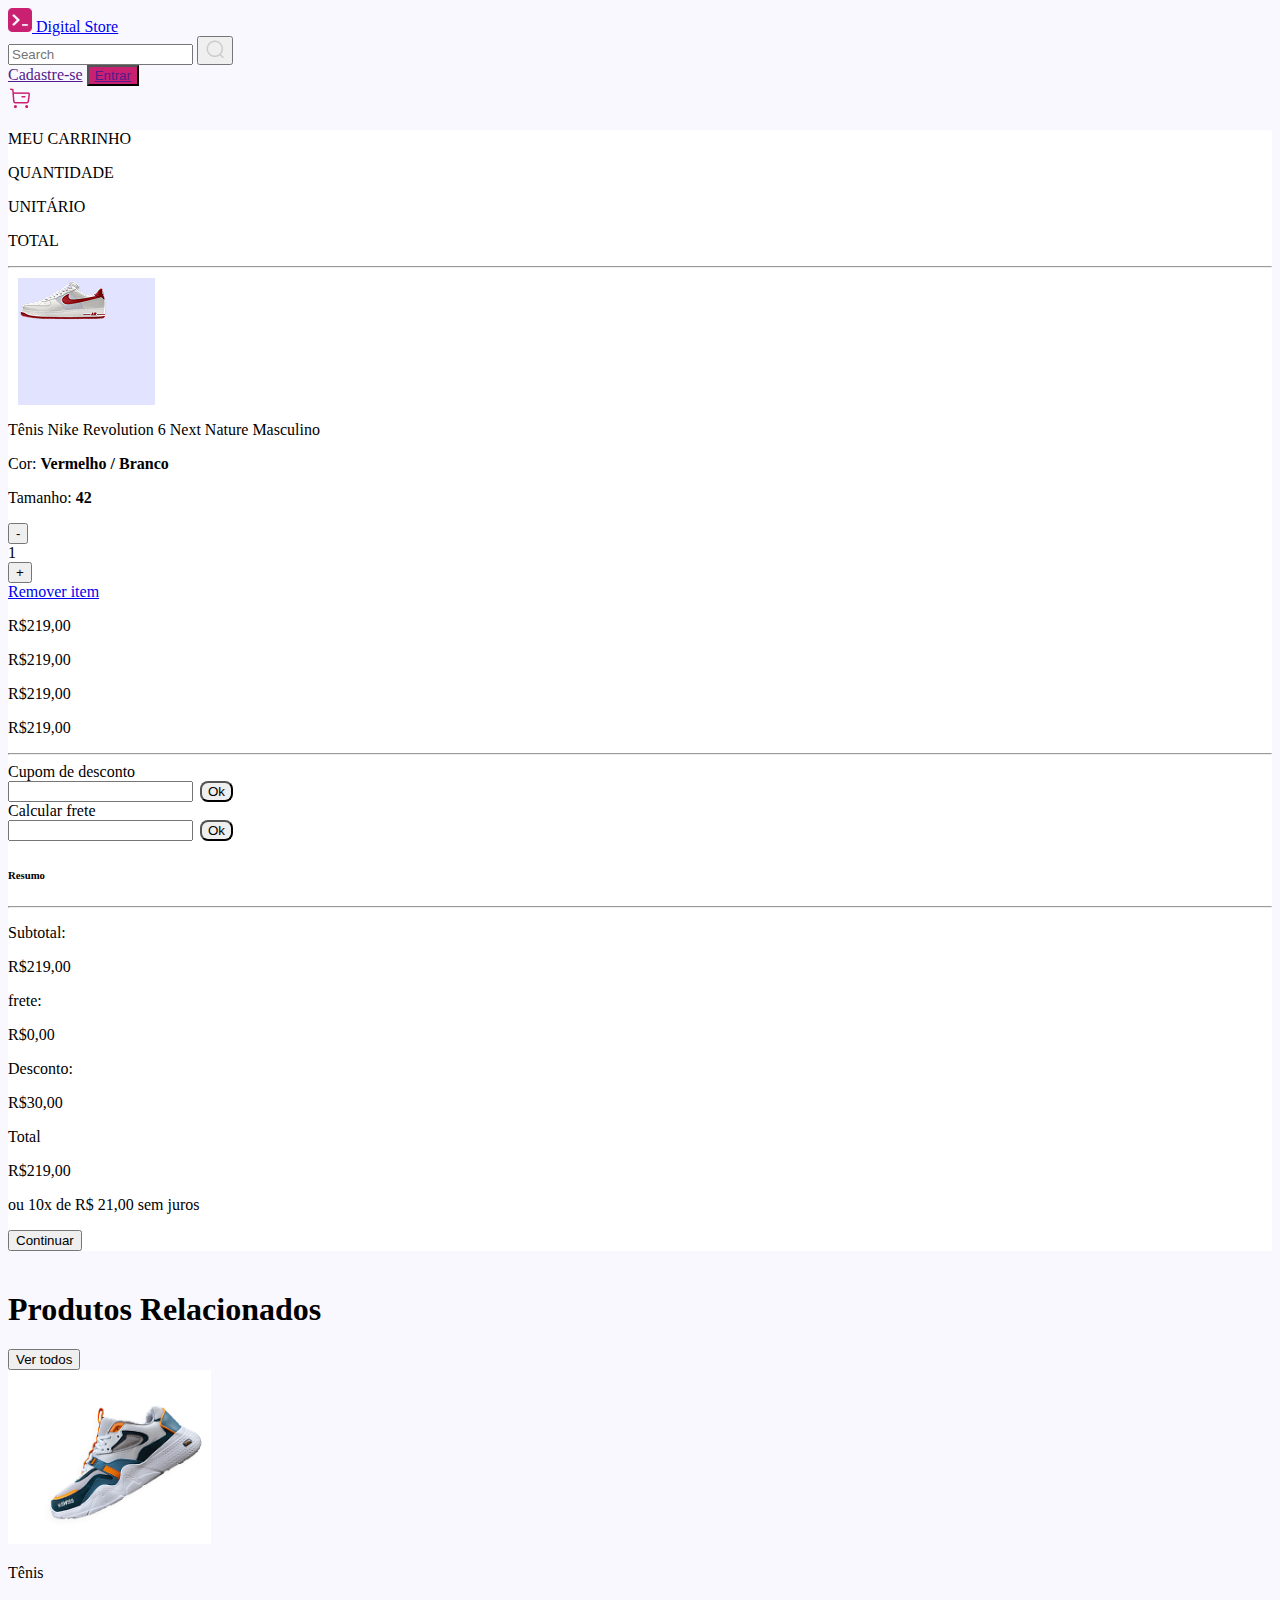
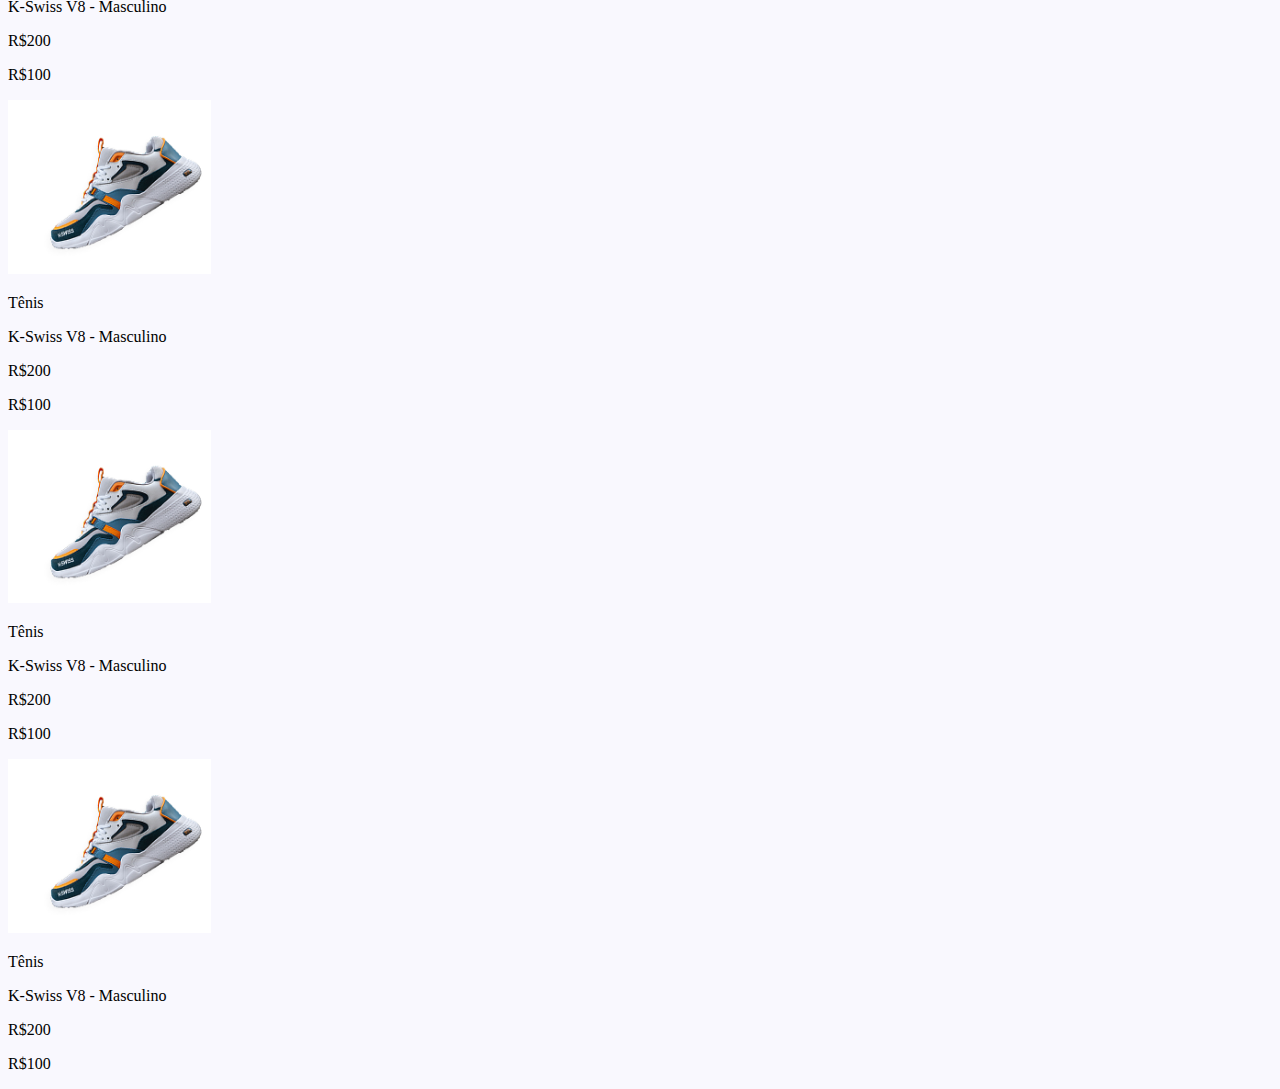
<file: Produtos/Produtos.html>
<!DOCTYPE html>
<html lang="pt-br">

<head>
  <meta charset="UTF-8">
  <meta name="viewport" content="width=device-width, initial-scale=1.0">
  <link href="https://cdn.jsdelivr.net/npm/bootstrap@5.3.5/dist/css/bootstrap.min.css" rel="stylesheet"
    integrity="sha384-SgOJa3DmI69IUzQ2PVdRZhwQ+dy64/BUtbMJw1MZ8t5HZApcHrRKUc4W0kG879m7" crossorigin="anonymous">
  <style>
    #btnentrar {
      background: #C92071;
    }
    #fundo{
      background-color: #ffff;
      margin-bottom: 40px;
    }

    #barradpesquisa {
      background-color: #f8f8f8;
    }

    #produto {
      background: #E2E3FF;
      height: 127px;
      width: 137px;
      margin: 10px;
    }

     

    .btnfrete, .btndesconto{
      border-radius: 8px; 
      margin-left: 3px;
    }
    .sapatos{
      background-color: #ffff;
      width: 203px;
    }

  </style>
  <title>Produtos</title>
</head>

<body style="background-color: #F9F8FE;">
  <header>
    <nav class="navbar navbar-expand-lg bg-body-tertiary">
      <div class="container-fluid">
        <a class="navbar-brand" href="index.html">
          <img src="imagens/Vector.png" alt="Logo" height="24" class="d-inline-block align-text-top">
          Digital Store
        </a>
        <div>
          <form class="d-flex" id="barradepesquisa" role="search">
            <input class="form-control me-2 mt-1" type="search" placeholder="Search" aria-label="Search">
            <button class="btn" type="submit"><img src="imagens/Search.png" alt="pesquisa"></button>
          </form>
        </div>
        <div>
          <a href="" class="text-dark p-3">Cadastre-se</a>
          <button type="button" class="btn" id="btnentrar">
            <a href="" class="text-decoration-none text-light">Entrar</a>
          </button>
        </div>
        <div>
          <img src="imagens/Carrinho.png" alt="">
        </div>
      </div>
    </nav>
  </header>
  <main>
    <section class="container rounded-2" id="fundo">
      <div class="row">
        <div class="col-8">
          <div class="row">
            <div class="col d-flex fw-bold">
              <p class="col-2 ">MEU CARRINHO</p>
              <p class="col-2 offset-4 ">QUANTIDADE</p>
              <p class="col-1 offset-1 ">UNITÁRIO</p>
              <p class="col-1 offset-1 ">TOTAL</p>
            </div>
            <hr>
            <div class="row">
              <!-- Produto -->
              <div class="col-5 d-flex ">
                <!-- imagem -->
                  <div class="col-4 align-content-center d-flex flex-wrap rounded-3 justify-content-center" id="produto">
                    <img src="imagens/White-Sneakers-PNG-Clipart 2.png" alt="produto">
                  </div>
                    <!-- descrição do produto -->
                    <div class="col-10">
                      <p class="fw-bold">Tênis Nike Revolution 6 Next Nature Masculino</p>
                      <p>Cor: <strong>Vermelho / Branco</strong></p>
                      <p>Tamanho: <strong>42</strong></p>
                    </div>
      
              </div>
              <div class="col-2 offset-1 d-flex flex-column align-items-center">
                <div role="group" aria-label="Quantidade">
                  <button type="button" onclick="diminuirquantidade()" class="btn btn-outline-secondary">-</button>
                  <div id="quantidadenum" class="d-inline"></div>
                  <button type="button" onclick="aumentarquantidade()" class="btn btn-outline-secondary">+</button>
                </div>
                <a href="#" class="mt-2 text-muted small">Remover item</a>
              </div>
      
              <div class="col offset-1">
                <!-- unitário -->
                 <p class="text-decoration-line-through opacity-25">R$219,00</p>
                 <p class="fw-bold">R$219,00</p>
              </div>
              <div class="col">
                <!-- total -->
                <p class="text-decoration-line-through opacity-25">R$219,00</p>
                <p id="total" class="fw-bold"></p>
              </div>
            </div>
            <hr>
            <div class="row" style="height: 81px;">
              <div class="col">
                <form action="">
                  <label for="cupomdedesconto" class="fw-bold">Cupom de desconto</label>
                  <div class="input-group">
                    <input type="text" class="form-control" id="cupomdedesconto" name="cupomdedesconto">
                    <button type="submit" class="btn border btndesconto">Ok</button>
                  </div>
                </form>
              </div>
              <div class="col">
                <form action="">
                  <label for="frete" class="fw-bold">Calcular frete</label>
                  <div class="input-group">
                    <input type="text" class="form-control" id="frete" name="frete">
                    <button type="submit" class="btn border btnfrete">Ok</button>
                  </div>
                </form>
              </div>
            </div>
          </div>
        </div>
      
        <div class="col-4">
          <div class="container">
            <h6 class="fw-bold m-1">Resumo</h6>
            <hr>
            <div class="d-flex justify-content-between">
              <p class="opacity-50">Subtotal:</p>
              <p id="Subtotal" class="fw-bold"></p>
            </div class="d-flex justify-content-between">
            <div class="d-flex justify-content-between">
              <p class="opacity-50">frete:</p>
              <p class="fw-bold">R$0,00</p>
            </div>
            <div class="d-flex justify-content-between">
              <p class="opacity-50">Desconto:</p>
              <p class="fw-bold">R$30,00</p>
            </div>
            <div class="d-flex justify-content-between">
              <p class="fw-bold">Total</p>
              <p id="totalresumo" class="fw-bold text-danger"></p>
            </div>
            <div class="d-flex justify-content-end">
              <p class="opacity-25">ou 10x de R$ 21,00 sem juros</p>
            </div>
            <div><button onclick="finalizarcompra()" class="btn btn-warning col-12 text-white fw-bolder">Continuar</button></div>
      
          </div>
        </div>
      </div>
      <div>
      </div>
    </section>
    <!-- outros produtos (socorro odeio font end) -->
    <section class="container">
      <div class="row">
        <div class="col-8">
          <div class="row">
            <div class="col d-flex justify-content-between">
              <h1 class="h6">Produtos Relacionados</h1>
              <button type="button" class="btn">Ver todos</button>
            </div>
          </div>
          <div class="row">
            <div class="col-3 ">
              <img src="imagens/sapato.png" class="sapatos" alt="">
              <div>
                <p class="opacity-25 pt-2 m-0">Tênis</p>
                <p class="opacity-75">K-Swiss V8 - Masculino</p>
                <div class="d-flex justify-content-between">
                  <p class="text-decoration-line-through opacity-25">R$200</p> <p class="fw-bold">R$100</p>
                </div>
              </div>
            </div>

            <div class="col-3">
              <img src="imagens/sapato.png" class="sapatos" alt="">
              <div>
                <p class="opacity-25 pt-2 m-0">Tênis</p>
                <p class="opacity-75">K-Swiss V8 - Masculino</p>
                <div class="d-flex justify-content-between">
                  <p class="text-decoration-line-through opacity-25">R$200</p> <p class="fw-bold">R$100</p>
                </div>
              </div>
            </div>

            <div class="col-3">
              <img src="imagens/sapato.png" class="sapatos" alt="">
              <div>
                <p class="opacity-25 pt-2 m-0">Tênis</p>
                <p class="opacity-75">K-Swiss V8 - Masculino</p>
                <div class="d-flex justify-content-between">
                  <p class="text-decoration-line-through opacity-25">R$200</p> <p class="fw-bold">R$100</p>
                </div>
              </div>
            </div>

            <div class="col-3">
              <img src="imagens/sapato.png" class="sapatos" alt="">
              <div>
                <p class="opacity-25 pt-2 m-0">Tênis</p>
                <p class="opacity-75">K-Swiss V8 - Masculino</p>
                <div class="d-flex justify-content-between">
                  <p class="text-decoration-line-through opacity-25">R$200</p> <p class="fw-bold">R$100</p>
                </div>
              </div>
            </div>
          </div>
        </div>
      </div>
    </section>
  </main>

</body>
<script src="Produtos.js"></script>
<script src="https://cdn.jsdelivr.net/npm/@popperjs/core@2.11.8/dist/umd/popper.min.js"
  integrity="sha384-I7E8VVD/ismYTF4hNIPjVp/Zjvgyol6VFvRkX/vR+Vc4jQkC+hVqc2pM8ODewa9r" crossorigin="anonymous"></script>
<script src="https://cdn.jsdelivr.net/npm/bootstrap@5.3.5/dist/js/bootstrap.min.js"
  integrity="sha384-VQqxDN0EQCkWoxt/0vsQvZswzTHUVOImccYmSyhJTp7kGtPed0Qcx8rK9h9YEgx+" crossorigin="anonymous"></script>

</html>
</file>
<file: styles.css>
* {
    margin: 0;
    padding: 0;
    box-sizing: border-box;
}

body {
    font-family: 'Inter', sans-serif;
    background-color: #fafafa;
    color: #333;
}

.container {
    max-width: 1200px;
    margin: auto;
    padding: 0 20px;
}

/* Navbar */
.navbar {
    background: #fff;
    padding: 20px 0;
    box-shadow: 0 1px 4px rgba(0, 0, 0, 0.1);
}

.navbar .container {
    display: flex;
    align-items: center;
    justify-content: space-between;
}

.navbar .logo {
    font-size: 1.5rem;
    font-weight: 700;
    color: #A80074;
}

.navbar input[type="text"] {
    flex: 1;
    margin: 0 20px;
    padding: 8px 12px;
    border-radius: 8px;
    border: 1px solid #ddd;
}

.navbar nav ul {
    list-style: none;
    display: flex;
    gap: 20px;
}

.navbar nav a {
    text-decoration: none;
    color: #444;
    font-weight: 500;
}

.navbar nav .active {
    border-bottom: 2px solid #A80074;
}

.navbar .auth a {
    margin-right: 10px;
    text-decoration: none;
    color: #555;
}

.navbar .auth button {
    background-color: #A80074;
    color: #fff;
    border: none;
    padding: 8px 16px;
    border-radius: 6px;
    cursor: pointer;
}

/* Hero */
.hero {
    background: #f5f5f5;
    padding: 60px 0;
}

.hero-content {
    display: flex;
    align-items: center;
    justify-content: space-between;
    flex-wrap: wrap;
}

.hero-text {
    max-width: 500px;
}

.hero-text .destaque {
    color: #e6b800;
    font-weight: 600;
    font-size: 0.9rem;
    margin-bottom: 10px;
    display: inline-block;
}

.hero-text h1 {
    font-size: 2.5rem;
    margin: 10px 0;
}

.hero-text p {
    margin: 10px 0 20px;
    color: #666;
}

.btn-hero {
    background-color: #A80074;
    color: #fff;
    padding: 12px 20px;
    border: none;
    border-radius: 6px;
    font-weight: 600;
    cursor: pointer;
}

.hero-img img {
    max-width: 400px;
    width: 100%;
}

h2 {
    width: 283;
    height: 38;
    top: 913px;
    left: 100px;
    font-family: Inter;
    font-weight: 700;
    font-size: 24px;
    line-height: 38px;
    letter-spacing: 0.75px;

}
</file>
<file: PaginaHome/styles.css>
/* Fonts and base */
 body {
     font-family: 'Inter', sans-serif;
     background-color: #fafafa;
     color: #000;
     margin: 0;
     padding: 0;
 }

 /* Navbar */
 .navbar {
     background: #fff;
     padding: 20px 0;
     box-shadow: 0 1px 4px rgba(0, 0, 0, 0.1);
     justify-content: center;
 }

 .navbar .container {
     display: flex;
     align-items: center;
     justify-content: space-between;
     flex-wrap: wrap;
     gap: 1rem;
 }

 .imglogo {
     max-height: 40px;
     width: auto;
 }

 .logo {
     font-size: 1.6rem;
     font-weight: 700;
     color: #C92071;
     white-space: nowrap;
 }

 /* Increased and responsive search bar */
 .search-container {
     flex-grow: 1;
     min-width: 200px;
     max-width: 450px;

 }

 .search-container input[type="text"] {
     width: 100%;
     padding: 10px 15px;
     font-size: 1.1rem;
     border-radius: 25px;
     border: 1px solid #ccc;
     outline: none;
     transition: border-color 0.3s ease;
 }

 .search-container input[type="text"]:focus {
     border-color: #C92071;
     box-shadow: 0 0 5px #C92071;
 }

 /* Auth buttons and cart */
 .auth {
     display: flex;
     align-items: center;
     gap: 1rem;
     flex-wrap: nowrap;
     white-space: nowrap;
 }

 .auth a {
     color: #000;
     text-decoration: none;
     font-weight: 600;
 }

 .auth a:hover {
     text-decoration: underline;
 }

 .auth button {
     background-color: #C92071;
     color: white;
     border: none;
     padding: 8px 18px;
     border-radius: 20px;
     font-weight: 700;
     cursor: pointer;
     transition: background-color 0.3s ease;
 }

 .auth button:hover {
     background-color: #a31658;
 }

 .auth img {
     max-height: 36px;
     width: auto;
     cursor: pointer;
 }

 /* Navigation menu */
 .nav.nav-underline {
     max-width: 1200px;
     margin: 1rem auto;
     padding: 0 1rem;
     overflow-x: auto;
     border-bottom: 1px solid #ddd;
     white-space: nowrap;
 }

 .nav.nav-underline .nav-link {
     font-weight: 600;
     color: #000;
     padding: 0.5rem 1rem;
 }

 .nav.nav-underline .nav-link.active {
     border-bottom: 3px solid #C92071;
     color: #C92071;
 }

 /* Hero Section */
 .hero {
     max-width: 1200px;
     margin: 2rem auto;
     padding: 0 1rem;
     display: flex;
     align-items: center;
     justify-content: space-between;
     flex-wrap: wrap;
     gap: 1rem;
 }

 .hero-text {
     max-width: 500px;
     color: #C92071;
 }

 .hero-text .destaque {
     font-weight: 600;
     font-size: 1rem;
     display: inline-block;
     margin-bottom: 0.6rem;
 }

 .hero-text h1 {
     font-size: 2.6rem;
     font-weight: 700;
     margin-bottom: 1rem;
 }

 .hero-text p {
     color: #000;
     font-size: 1rem;
     margin-bottom: 1.4rem;
     line-height: 1.4;
 }

 .btn-hero {
     background-color: #C92071;
     border: none;
     color: white;
     padding: 0.7rem 2rem;
     font-size: 1.1rem;
     border-radius: 25px;
     font-weight: 700;
     cursor: pointer;
     transition: background-color 0.3s ease;
 }

 .btn-hero:hover {
     background-color: #a31658;
 }

 .hero-img img {
     max-width: 100%;
     height: auto;
     max-height: 350px;
     user-select: none;
 }

 /* Collections Section */
 h2,
 h3 {
     color: #C92071;
     font-weight: 700;
     text-align: center;
     margin: 2rem 0 1rem;
 }

 .coleções {
     display: flex;
     flex-wrap: nowrap;
     overflow-x: auto;
     gap: 1.5rem;
     padding: 0 1rem 2rem;
     max-width: 1200px;
     margin: 0 auto 3rem;
 }

 .coleção {
     background-color: #D8E3F2;
     border-radius: 12px;
     padding: 1.3rem;
     flex: 0 0 300px;
     display: flex;
     flex-direction: column;
     align-items: center;
     gap: 1rem;
     text-align: center;
     user-select: none;
 }

 .coleção p,
 .coleção h2 {
     margin: 0;
     color: #C92071;
     font-weight: 700;
 }

 .coleção img {
     max-width: 100%;
     height: auto;
     border-radius: 8px;
 }

 .btn-buy {
     background-color: white;
     color: #C92071;
     border: none;
     padding: 10px 20px;
     font-weight: 700;
     border-radius: 25px;
     cursor: pointer;
     transition: background-color 0.3s ease;
 }

 .btn-buy:hover {
     background-color: #f0d9e4;
 }

 /* Icons Section */
 .icones {
     display: flex;
     justify-content: center;
     gap: 1.5rem;
     margin-bottom: 2rem;
     flex-wrap: wrap;
 }

 .icones img {
     max-height: 60px;
     user-select: none;
 }

 /* Products Section */
 .produtos {
     max-width: 1200px;
     margin: 0 auto 3rem;
     padding: 0 1rem;
 }

 .produtos h2 {
     color: #C92071;
     font-weight: 700;
     margin-bottom: 1.5rem;
     text-align: center;
 }

 .cards {
     display: grid;
     grid-template-columns: repeat(auto-fill, minmax(220px, 1fr));
     gap: 1.5rem;
 }

 .card {
     background: white;
     border-radius: 12px;
     padding: 1rem;
     box-shadow: 0 1px 6px rgb(0 0 0 / 0.1);
     user-select: none;
 }

 .card img {
     width: 100%;
     border-radius: 12px;
 }

 .card p {
     margin: 0.4rem 0 0 0;
     color: #000;
     font-size: 0.9rem;
 }

 .card .categoria {
     opacity: 0.3;
     font-size: 0.8rem;
 }

 .card .nome {
     opacity: 0.75;
     font-weight: 600;
     font-size: 1rem;
 }

 .precos {
     display: flex;
     justify-content: space-between;
     align-items: center;
     margin-top: 0.7rem;
 }

 .precos .preco-antigo {
     text-decoration: line-through;
     opacity: 0.3;
     font-size: 0.85rem;
 }

 .precos .preco-novo {
     font-weight: 800;
     color: #C92071;
     font-size: 1.1rem;
 }

 /* Responsive */
 @media (max-width: 700px) {
     .hero {
         flex-direction: column;
         text-align: center;
     }

     .search-container {
         max-width: 100%;
     }

     .coleções {
         padding-left: 0.5rem;
         padding-right: 0.5rem;
         gap: 1rem;
     }
 }
</file>
<file: Detalhes/style.css>
main{
    background-color: rgb(244, 244, 244);
 }
 .navebar a:hover{
    color: red;
    text-decoration: underline;
 }
 .caminho{
    font-size: smaller;
    color: gray;
    margin-left: 20px;
 }
 .carta{
        margin: 5px;
        background-color: rgb(244, 244, 244);
        border: none;
    }

    .principal{
        margin: 20px;
        border: none;
        background-color: rgb(244, 244, 244);
    }
    .imagemP{
        display: flex;
        background-color: azure;
    }
    .btn_tamanho{
        border: black 1px solid;
    }
    .btn_cor{
       
        margin-bottom: 10px;
    }
    .azul:hover{
        border: rgb(0, 174, 255) 2px solid;
        border-radius: 100%;
    }
    .laranja:hover{
        border: rgb(214, 95, 44) 2px solid;
        border-radius: 100%;
    }
    .marrom:hover{
        border: darkslategrey 2px solid;
        border-radius: 100%;
    }
    .preto:hover{
        border: rgb(64, 49, 100) 2px solid;
        border-radius: 100%;
    }

.opções{
    display: flex;
    flex-direction: row;
    height: 50px;
    justify-content: start ;
    gap: 6px;
    margin: 20px;
        }
.produtos_titulo{
    display:flex;
    justify-content: space-between;
}
.produtosR{
    
    margin-left: 20px;
    font-weight: bold;
    color: rgb(106, 106, 106);

}
.ver_todos{
    margin-right: 20px;
        color: rgb(246, 58, 89);
        text-decoration: none;
    }
 .lista{
    display: flex;
    margin: 10px;
    

    }
</file>
